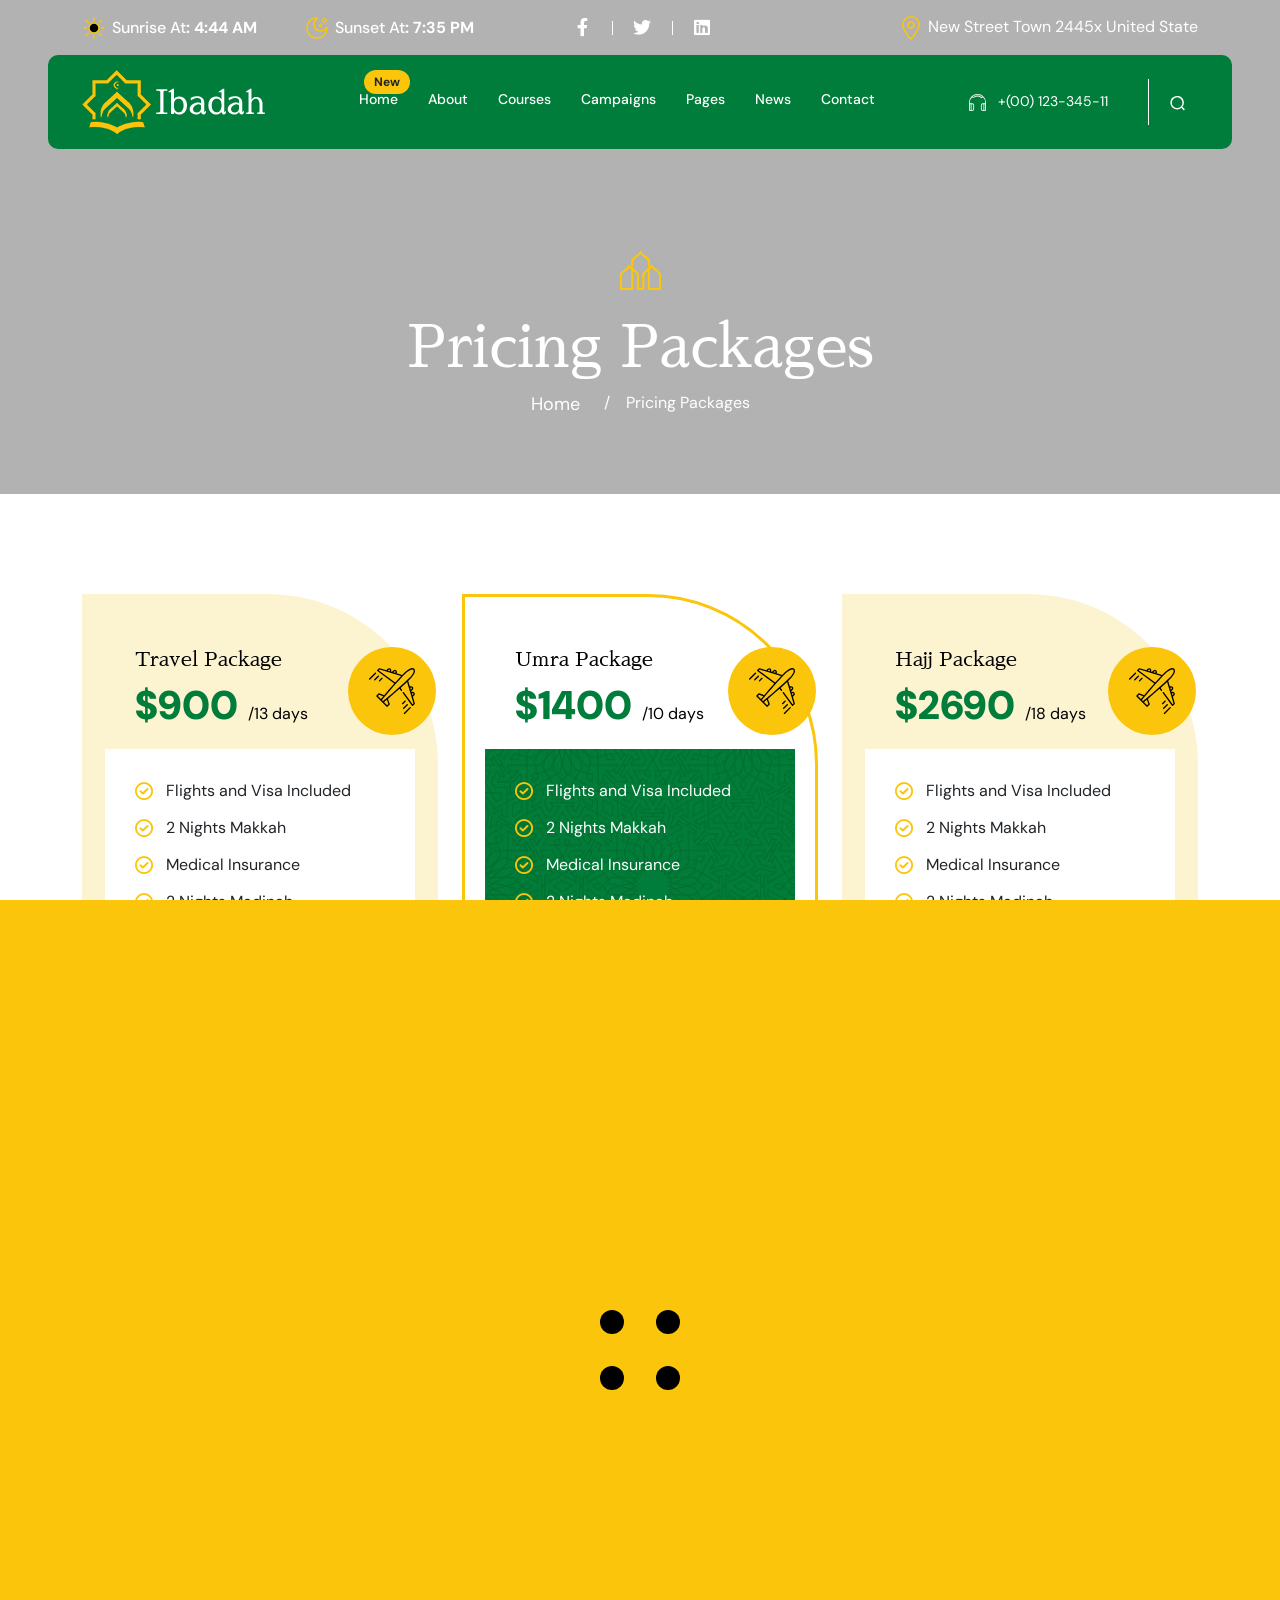
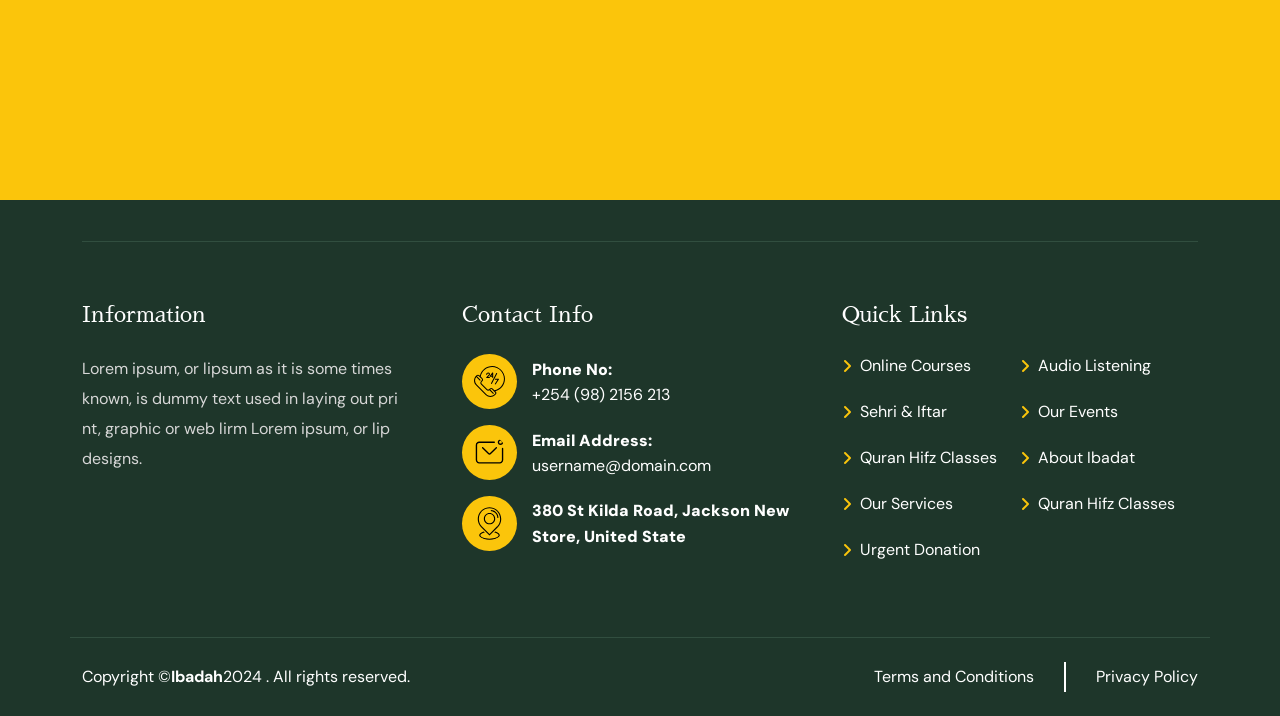
<file: pricing-packages.html>
<!DOCTYPE html>
<html lang="zxx">
<head>
    <meta charset="utf-8">
    <meta name="viewport" content="width=device-width, initial-scale=1.0">
    <title>Ibadah - Pricing Packages</title>
    <link rel="icon" href="assets/img/favicon.png">
    <!-- CSS only -->
    <link rel="stylesheet" type="text/css" href="assets/css/bootstrap.min.css">
    <!-- fancybox -->
    <link rel="stylesheet" href="assets/css/jquery.fancybox.min.css">
    <link rel="stylesheet" href="assets/css/nice-select.css">
    <!-- Font Awesome 6 -->
    <link rel="stylesheet" href="assets/css/fontawesome.min.css">
    <!-- style -->
    <link rel="stylesheet" href="assets/css/style.css">
    <!-- responsive -->
    <link rel="stylesheet" href="assets/css/responsive.css">
    <script src="assets/js/jquery-3.6.0.min.js"></script>
    <script src="assets/js/preloader.js"></script>
</head>
<body>
  <!-- preloader -->
  <div class="preloader">
    <div class="loader">
        <div class="dot"></div>
        <div class="dot"></div>
        <div class="dot"></div>
        <div class="dot"></div>
    </div>
  </div>
  <!-- preloader end -->
  <!-- header -->
  <header>
    <div class="container">
        <div class="top-bar">
            <div class="row align-items-center">
                <div class="col-xl-5">
                    <div class="d-flex align-items-center">
                        <div class="content-header me-5">
                            <i>
                                <svg width="800px" height="800px" viewBox="0 0 24 24"
                                    xmlns="http://www.w3.org/2000/svg">
                                    <circle cx="12" cy="12" r="5" stroke="#fbc50b" stroke-width="1.5" />
                                    <path d="M12 2V4" stroke="#fbc50b" stroke-width="1.5" stroke-linecap="round" />
                                    <path d="M12 20V22" stroke="#fbc50b" stroke-width="1.5"
                                        stroke-linecap="round" />
                                    <path d="M4 12L2 12" stroke="#fbc50b" stroke-width="1.5"
                                        stroke-linecap="round" />
                                    <path d="M22 12L20 12" stroke="#fbc50b" stroke-width="1.5"
                                        stroke-linecap="round" />
                                    <path d="M19.7778 4.22266L17.5558 6.25424" stroke="#fbc50b" stroke-width="1.5"
                                        stroke-linecap="round" />
                                    <path d="M4.22217 4.22266L6.44418 6.25424" stroke="#fbc50b" stroke-width="1.5"
                                        stroke-linecap="round" />
                                    <path d="M6.44434 17.5557L4.22211 19.7779" stroke="#fbc50b" stroke-width="1.5"
                                        stroke-linecap="round" />
                                    <path d="M19.7778 19.7773L17.5558 17.5551" stroke="#fbc50b" stroke-width="1.5"
                                        stroke-linecap="round" />
                                </svg>
                            </i>
                            <h4>Sunrise At<b>: 4:44 AM</b></h4>
                        </div>
                        <div class="content-header me-5">
                            <i>
                                <svg width="800px" height="800px" viewBox="0 0 24 24"
                                    xmlns="http://www.w3.org/2000/svg">
                                    <path fill-rule="evenodd" clip-rule="evenodd"
                                        d="M20.3655 2.12433C20.0384 1.29189 18.8624 1.29189 18.5353 2.12433L18.1073 3.21354L17.0227 3.6429C16.1933 3.97121 16.1933 5.14713 17.0227 5.47544L18.1073 5.90481L18.5353 6.99401C18.8624 7.82645 20.0384 7.82646 20.3655 6.99402L20.7935 5.90481L21.8781 5.47544C22.7075 5.14714 22.7075 3.97121 21.8781 3.6429L20.7935 3.21354L20.3655 2.12433ZM19.4504 2.52989L19.8651 3.58533C19.9648 3.83891 20.165 4.04027 20.4188 4.14073L21.4759 4.55917L20.4188 4.97762C20.165 5.07808 19.9648 5.27943 19.8651 5.53301L19.4504 6.58846L19.0357 5.53301C18.936 5.27943 18.7358 5.07808 18.482 4.97762L17.4249 4.55917L18.482 4.14073C18.7358 4.04027 18.936 3.83891 19.0357 3.58533L19.4504 2.52989ZM16.4981 7.94681C16.171 7.11437 14.9951 7.11437 14.668 7.94681L14.5134 8.34008L14.1222 8.49497C13.2928 8.82328 13.2928 9.9992 14.1222 10.3275L14.5134 10.4824L14.668 10.8757C14.9951 11.7081 16.171 11.7081 16.4981 10.8757L16.6526 10.4824L17.0439 10.3275C17.8733 9.9992 17.8733 8.82328 17.0439 8.49497L16.6526 8.34008L16.4981 7.94681ZM15.583 8.35237L15.7243 8.71188C15.824 8.96545 16.0242 9.16681 16.278 9.26727L16.6417 9.41124L16.278 9.55521C16.0242 9.65567 15.824 9.85703 15.7243 10.1106L15.583 10.4701L15.4418 10.1106C15.3421 9.85703 15.1419 9.65567 14.8881 9.55521L14.5244 9.41124L14.8881 9.26727C15.1419 9.16681 15.3421 8.96545 15.4418 8.71188L15.583 8.35237Z"
                                        fill="#fbc50b" />
                                    <path fill-rule="evenodd" clip-rule="evenodd"
                                        d="M11.0174 2.80157C6.37072 3.29221 2.75 7.22328 2.75 12C2.75 17.1086 6.89137 21.25 12 21.25C16.7767 21.25 20.7078 17.6293 21.1984 12.9826C19.8717 14.6669 17.8126 15.75 15.5 15.75C11.4959 15.75 8.25 12.5041 8.25 8.5C8.25 6.18738 9.33315 4.1283 11.0174 2.80157ZM1.25 12C1.25 6.06294 6.06294 1.25 12 1.25C12.7166 1.25 13.0754 1.82126 13.1368 2.27627C13.196 2.71398 13.0342 3.27065 12.531 3.57467C10.8627 4.5828 9.75 6.41182 9.75 8.5C9.75 11.6756 12.3244 14.25 15.5 14.25C17.5882 14.25 19.4172 13.1373 20.4253 11.469C20.7293 10.9658 21.286 10.804 21.7237 10.8632C22.1787 10.9246 22.75 11.2834 22.75 12C22.75 17.9371 17.9371 22.75 12 22.75C6.06294 22.75 1.25 17.9371 1.25 12Z"
                                        fill="#fbc50b" />
                                </svg>
                            </i>
                            <h4>Sunset At<b>: 7:35 PM</b></h4>
                        </div>
                    </div>
                </div>
                <div class="col-xl-2">
                    <div class="">
                        <ul class="social-media">
                            <li><a href="#"><i class="fab fa-facebook-f icon"></i></a></li>
                            <li><a href="#"><i class="fab fa-twitter icon"></i></a></li>
                            <li><a href="#"><i class="fa-brands fa-linkedin"></i></a></li>
                        </ul>
                    </div>
                </div>
                <div class="col-xl-5">
                    <div class="d-flex align-items-center login">
                        <div class="location">
                            <i>
                                <svg width="24px" height="24px" viewBox="-4 0 32 32" version="1.1" xmlns="http://www.w3.org/2000/svg" xmlns:xlink="http://www.w3.org/1999/xlink">
                                <g stroke="none" stroke-width="1" fill="none" fill-rule="evenodd">
                                    <g transform="translate(-104.000000, -411.000000)" fill="#fbc50b">
                                        <path d="M116,426 C114.343,426 113,424.657 113,423 C113,421.343 114.343,420 116,420 C117.657,420 119,421.343 119,423 C119,424.657 117.657,426 116,426 L116,426 Z M116,418 C113.239,418 111,420.238 111,423 C111,425.762 113.239,428 116,428 C118.761,428 121,425.762 121,423 C121,420.238 118.761,418 116,418 L116,418 Z M116,440 C114.337,440.009 106,427.181 106,423 C106,417.478 110.477,413 116,413 C121.523,413 126,417.478 126,423 C126,427.125 117.637,440.009 116,440 L116,440 Z M116,411 C109.373,411 104,416.373 104,423 C104,428.018 114.005,443.011 116,443 C117.964,443.011 128,427.95 128,423 C128,416.373 122.627,411 116,411 L116,411 Z">
                                        </path>
                                    </g>
                                </g>
                            </svg>
                            </i><span>New Street Town 2445x United State</span>
                        </div>
                    </div>
                </div>
            </div>
        </div>
        <div class="bottom-bar">
            <div class="two-bar">
                <div class="d-flex align-items-center justify-content-between">
                    <div class="logo">
                        <a href="index.html">
                            <img alt="logo" src="assets/img/logo.png">
                        </a>
                    </div>
                    <div class="bar-menu">
                        <i class="fa-solid fa-bars"></i>
                    </div>
                </div>
                <nav class="navbar">
                    <ul class="navbar-links">
                        <li class="navbar-dropdown">
                            <a href="#">Home</a>
                            <span>new</span>
                            <div class="dropdown">
                                <a href="index.html">home 1</a>
                                <a href="index-2.html">home 2</a>
                                <a href="index-3-rtl.html">home 3 (RTL)</a>
                            </div>
                        </li>
                        <li class="navbar-dropdown">
                            <a href="about.html">About</a>
                        </li>
                        <li class="navbar-dropdown">
                            <a href="#">Courses</a>
                            <div class="dropdown">
                                <a href="our-courses.html">our courses</a>
                                <a href="courses-details.html">courses details</a>
                            </div>
                        </li>
                        <li class="navbar-dropdown">
                            <a href="#">campaigns</a>
                            <div class="dropdown">
                                <a href="our-campaigns.html">our campaigns</a>
                                <a href="campaign-details.html">campaign details</a>
                            </div>
                        </li>
                        <li class="navbar-dropdown">
                            <a href="#">pages</a>
                            <div class="dropdown">
                                <a href="our-scholar.html">our scholar</a>
                                <a href="scholar-details.html">scholar details</a>
                                <a href="our-events.html">our events</a>
                                <a href="pricing-packages.html">pricing packages</a>
                                <a href="404.html">404</a>
                            </div>
                        </li>
                        <li class="navbar-dropdown">
                            <a href="#">News</a>
                            <div class="dropdown">
                                <a href="our-blog.html">our blog</a>
                                <a href="blog-details.html">blog details</a>
                            </div>
                        </li>
                        <li class="navbar-dropdown">
                            <a href="contact.html">Contact</a>
                        </li>
                    </ul>
                </nav>
                <div class="header-search">
                    <a href="callto:+(00)123-345-11"><svg xmlns="http://www.w3.org/2000/svg" viewBox="0 0 512 512"><path d="M442.77,80.93l.27-.27-9.39-9a256,256,0,0,0-351.8-3.23h0l-.29.28-9.43,8.77.23.23A257,257,0,0,0,0,256V480a32,32,0,0,0,32,32H94.4a59.2,59.2,0,0,0,59.2-59.2v-112a59.2,59.2,0,0,0-59.2-59.2H25.6V256A231.25,231.25,0,0,1,90.48,95.78l6.95,6.95c15.42,15.41,39.38,17.79,56.95,5.66a179.16,179.16,0,0,1,206,2,44.07,44.07,0,0,0,25.82,8.34,45.65,45.65,0,0,0,32.29-13.53L424.66,99A228.56,228.56,0,0,1,486.4,256v25.6H417.6a59.2,59.2,0,0,0-59.2,59.2v112A59.2,59.2,0,0,0,417.6,512H480a32,32,0,0,0,32-32V256A254,254,0,0,0,442.77,80.93ZM76.8,307.2H94.4A33.64,33.64,0,0,1,128,340.8v112a33.64,33.64,0,0,1-33.6,33.6H76.8Zm-25.6,0V486.4H32a6.41,6.41,0,0,1-6.4-6.4V307.2ZM400.41,87.09c-6.81,6.82-17.59,7.91-25.06,2.51a204.77,204.77,0,0,0-235.51-2.3c-7.42,5.13-17.65,4-24.31-2.68l-6.26-6.26a230.51,230.51,0,0,1,297,2.89ZM435.2,486.4H417.6A33.64,33.64,0,0,1,384,452.8v-112a33.64,33.64,0,0,1,33.6-33.6h17.6Zm51.2-6.4a6.41,6.41,0,0,1-6.4,6.4H460.8V307.2h25.6V480Z"/></svg>+(00) 123-345-11</a>
                    <div class="header-search-button search-box-outer">
                        <a href="javascript:void(0)" class="search-btn">
                            <svg height="24" viewBox="0 0 24 24" width="24" xmlns="http://www.w3.org/2000/svg"><g id="_12" data-name="12"><path d="m21.71 20.29-2.83-2.82a9.52 9.52 0 1 0 -1.41 1.41l2.82 2.83a1 1 0 0 0 1.42 0 1 1 0 0 0 0-1.42zm-17.71-8.79a7.5 7.5 0 1 1 7.5 7.5 7.5 7.5 0 0 1 -7.5-7.5z"></path></g></svg>
                          </a>
                        </div>
                </div>
            </div>
        </div>
    </div>
    <div class="mobile-nav hmburger-menu" id="mobile-nav" style="display:block;">
        <div class="res-log">
            <a href="index.html">
                <img src="assets/img/logo.png" alt="Responsive Logo" class="white-logo">
            </a>
        </div>
        <ul>
            <li class="menu-item-has-children"><a href="JavaScript:void(0)">Home</a>
                <span>new</span>
                <ul class="sub-menu">
                    <li><a href="index.html">home 1</a></li>
                    <li><a href="index-2.html">home 2</a></li>
                    <li><a href="index-3-rtl.html">home 3 (RTL)</a></li>
                </ul>
            </li>
            <li><a href="about.html">about</a></li>
            <li class="menu-item-has-children"><a href="JavaScript:void(0)">Courses</a>
                <ul class="sub-menu">
                    <li><a href="our-courses.html">our courses</a></li>
                    <li><a href="courses-details.html">courses details</a></li>
                </ul>
            </li>
            <li class="menu-item-has-children"><a href="JavaScript:void(0)">campaigns</a>
                <ul class="sub-menu">
                    <li><a href="our-campaigns.html">our campaigns</a></li>
                    <li><a href="campaign-details.html">campaign details</a></li>
                </ul>
            </li>
            <li class="menu-item-has-children"><a href="JavaScript:void(0)">pages</a>
                <ul class="sub-menu">
                    <li><a href="our-scholar.html">our scholar</a></li>
                    <li><a href="scholar-details.html">scholar details</a></li>
                    <li><a href="our-events.html">our events</a></li>
                    <li><a href="pricing-packages.html">pricing packages</a></li>
                    <li><a href="404.html">404</a></li>
                </ul>
            </li>
            <li class="menu-item-has-children"><a href="JavaScript:void(0)">News</a>
                <ul class="sub-menu">
                    <li><a href="our-blog.html">our blog</a></li>
                    <li><a href="blog-details.html">blog details</a></li>
                </ul>
            </li>
            <li><a href="Contact.html">Contact</a></li>
        </ul>
        <a href="JavaScript:void(0)" id="res-cross"></a>
    </div>
  </header>
  <!-- header end -->
    <section class="bannr-section" style="background-image: url(https://placehold.co/1920x540);">
        <div class="container">
            <div class="bannr-text">
                <img src="assets/img/heading-img.png" alt="icon">
                <h2>Pricing Packages</h2>
                <ol class="breadcrumb">
                  <li class="breadcrumb-item">
                    <a href="index.html">Home</a>
                  </li>
                    <li class="breadcrumb-item active" aria-current="page">Pricing Packages</li>
                </ol>
            </div>
        </div>
    </section>
    <section class="gap no-bottom">
        <div class="container">
            <div class="row">
                <div class="col-lg-4 col-md-6">
                    <div class="travel-package">
                        <div class="package-reat">
                            <div>
                                <h4>Travel Package</h4>
                                <h5>$900<span>/13 days</span></h5>
                            </div>
                            <i>
                                <svg height="511pt" viewBox="0 0 511.99931 511" width="511pt" xmlns="http://www.w3.org/2000/svg"><path d="m488.65625 319.171875 14.648438-14.644531c9.21875-9.222656 9.21875-24.226563 0-33.449219-4.46875-4.464844-10.40625-6.925781-16.726563-6.925781-4.742187 0-9.273437 1.386718-13.125 3.96875l-3.085937-10.359375 15.855468-15.859375c9.222656-9.222656 9.222656-24.226563 0-33.445313-8.488281-8.492187-21.871094-9.144531-31.140625-2l-18.789062-63.078125c7.503906-7.226562 14.691406-14.257812 21.464843-21.03125 19.519532-19.523437 35.390626-40.183594 44.691407-58.183594 15.714843-30.421874 9.136719-46.683593.851562-54.96875-8.28125-8.285156-24.542969-14.859374-54.96875.855469-17.996093 9.296875-38.660156 25.167969-58.179687 44.691407-6.773438 6.773437-13.808594 13.957031-21.03125 21.460937l-63.082032-18.789063c7.144532-9.265624 6.492188-22.648437-1.996093-31.140624-9.222657-9.21875-24.226563-9.222657-33.445313 0l-15.859375 15.859374-10.363281-3.085937c2.582031-3.855469 3.96875-8.386719 3.96875-13.128906 0-6.316407-2.460938-12.257813-6.925781-16.722657-9.21875-9.2226558-24.226563-9.2226558-33.445313 0l-14.644531 14.644532-74.644531-22.234375c-2.660156-.789063-5.535156-.0625-7.492188 1.898437l-19.214844 19.214844c-3.226562 3.222656-2.800781 8.734375.878907 11.425781l188.335937 137.855469c-42.464844 47.878906-83.371094 95.816406-112.25 130.066406l-55.398437-21.308594c-2.785157-1.070312-5.9375-.402343-8.046875 1.707032l-22.773438 22.773437c-2.945312 2.949219-2.945312 7.726563 0 10.671875l113.863282 113.863282c2.90625 2.910156 7.765624 2.910156 10.675781 0l22.769531-22.769532c2.109375-2.109375 2.78125-5.265625 1.707031-8.050781l-21.304687-55.394531c34.25-28.878906 82.183594-69.785156 130.066406-112.253906l14.960938 20.445312c2.65625 3.628906 8.042968 4.097656 11.300781 1.003906 2.714843-2.578125 3.089843-6.902344.882812-9.917968l-15.816406-21.609376c25.039063-22.347656 49.765625-44.894531 72.199219-66.140624l71.113281 238.730468-9.808594 9.804688-97.738281-133.53125c-2.460938-3.363282-7.183594-4.09375-10.546875-1.632813-3.367187 2.464844-4.097656 7.1875-1.632813 10.550781l102.941407 140.636719c2.691406 3.679688 8.203125 4.105469 11.425781.878907l19.214844-19.214844c1.960937-1.957032 2.6875-4.835938 1.898437-7.492188zm-207.382812-282.222656c3.296874-3.296875 8.800781-3.296875 12.097656 0 3.335937 3.335937 3.335937 8.761719 0 12.097656l-3.539063 3.539063-18.644531-5.554688zm-62.625-17.078125c3.332031-3.335938 8.761718-3.335938 12.097656 0 3.335937 3.335937 3.335937 8.761718 0 12.097656l-2.328125 2.324219-18.640625-5.550781zm-109.773438 7.292968 9.808594-9.804687 238.730468 71.109375c-21.246093 22.4375-43.792968 47.164062-66.144531 72.203125zm3.828125 269.445313 45.957031 17.675781c-11.527344 13.726563-20.367187 24.347656-25.582031 30.632813l-34.34375-34.34375zm31.097656 59.03125c26.3125-31.746094 165.394531-198.59375 257.027344-290.226563 18.179687-18.183593 38.023437-33.472656 54.433594-41.949218 12.320312-6.367188 28.804687-12.15625 37.367187-3.59375s2.769532 25.046875-3.59375 37.367187c-8.476562 16.410157-23.769531 36.25-41.953125 54.433594-91.625 91.625-258.476562 230.710937-290.222656 257.027344zm72.089844 44.15625-13.964844 13.964844-34.34375-34.34375c6.28125-5.210938 16.90625-14.050781 30.632813-25.578125zm264.640625-118.042969c3.335938-3.335937 8.761719-3.335937 12.097656 0 3.335938 3.335938 3.335938 8.761719 0 12.097656l-8.871094 8.871094-5.554687-18.640625zm-17.078125-62.625c3.332031-3.335937 8.761719-3.332031 12.097656 0 3.296875 3.296875 3.296875 8.800782 0 12.097656l-10.085937 10.085938-5.554688-18.644531zm0 0"/><path d="m453.082031 435.203125-64.410156 64.410156c-2.746094 2.75-2.929687 7.289063-.402344 10.242188 2.824219 3.296875 8.007813 3.503906 11.078125.433593l64.410156-64.410156c2.949219-2.949218 2.949219-7.726562 0-10.675781-2.945312-2.945313-7.726562-2.945313-10.675781 0zm0 0"/><path d="m431.550781 413.671875c2.949219-2.945313 2.949219-7.726563 0-10.671875-2.945312-2.949219-7.726562-2.949219-10.671875 0l-40.257812 40.253906c-2.746094 2.75-2.929688 7.289063-.402344 10.242188 2.824219 3.296875 8.007812 3.503906 11.078125.433594zm0 0"/><path d="m407.398438 373.417969c2.949218-2.949219 2.949218-7.730469 0-10.675781-2.949219-2.949219-7.726563-2.949219-10.675782 0l-28.179687 28.179687c-2.746094 2.746094-2.929688 7.289063-.398438 10.242187 2.820313 3.296876 8.003907 3.503907 11.074219.433594zm0 0"/><path d="m77.296875 52.765625c-2.949219-2.945313-7.730469-2.945313-10.675781 0l-64.410156 64.414063c-2.949219 2.945312-2.949219 7.726562 0 10.671874 2.90625 2.90625 7.765624 2.90625 10.675781 0l64.410156-64.410156c2.945313-2.949218 2.945313-7.726562 0-10.675781zm0 0"/><path d="m109.5 84.972656c-2.949219-2.949218-7.726562-2.949218-10.671875 0l-40.257813 40.257813c-2.75 2.746093-2.929687 7.285156-.402343 10.238281 2.824219 3.296875 8.003906 3.503906 11.074219.433594l40.257812-40.253906c2.949219-2.949219 2.949219-7.730469 0-10.675782zm0 0"/><path d="m110.902344 147.980469c2.910156 2.90625 7.765625 2.90625 10.675781 0l28.179687-28.179688c2.945313-2.949219 2.945313-7.726562 0-10.675781-2.949218-2.945312-7.726562-2.945312-10.675781 0l-28.179687 28.179688c-2.945313 2.949218-2.945313 7.726562 0 10.675781zm0 0"/></svg>
                            </i>
                        </div>
                        <div class="travel-package-list">
                            <ul>
                                <li><i class="fa-regular fa-circle-check"></i>Flights and Visa Included</li>
                                <li><i class="fa-regular fa-circle-check"></i>2 Nights Makkah</li>
                                <li><i class="fa-regular fa-circle-check"></i>Medical Insurance</li>
                                <li><i class="fa-regular fa-circle-check"></i>2 Nights Madinah</li>
                                <li><i class="fa-regular fa-circle-check"></i>5 star accommodation</li>
                            </ul>
                            <a href="#" class="btn">Purchase Now</a>
                        </div>
                    </div>
                </div>
                <div class="col-lg-4 col-md-6">
                    <div class="travel-package two">
                        <div class="package-reat">
                            <div>
                                <h4>Umra Package</h4>
                                <h5>$1400<span>/10 days</span></h5>
                            </div>
                            <i>
                                <svg height="511pt" viewBox="0 0 511.99931 511" width="511pt" xmlns="http://www.w3.org/2000/svg"><path d="m488.65625 319.171875 14.648438-14.644531c9.21875-9.222656 9.21875-24.226563 0-33.449219-4.46875-4.464844-10.40625-6.925781-16.726563-6.925781-4.742187 0-9.273437 1.386718-13.125 3.96875l-3.085937-10.359375 15.855468-15.859375c9.222656-9.222656 9.222656-24.226563 0-33.445313-8.488281-8.492187-21.871094-9.144531-31.140625-2l-18.789062-63.078125c7.503906-7.226562 14.691406-14.257812 21.464843-21.03125 19.519532-19.523437 35.390626-40.183594 44.691407-58.183594 15.714843-30.421874 9.136719-46.683593.851562-54.96875-8.28125-8.285156-24.542969-14.859374-54.96875.855469-17.996093 9.296875-38.660156 25.167969-58.179687 44.691407-6.773438 6.773437-13.808594 13.957031-21.03125 21.460937l-63.082032-18.789063c7.144532-9.265624 6.492188-22.648437-1.996093-31.140624-9.222657-9.21875-24.226563-9.222657-33.445313 0l-15.859375 15.859374-10.363281-3.085937c2.582031-3.855469 3.96875-8.386719 3.96875-13.128906 0-6.316407-2.460938-12.257813-6.925781-16.722657-9.21875-9.2226558-24.226563-9.2226558-33.445313 0l-14.644531 14.644532-74.644531-22.234375c-2.660156-.789063-5.535156-.0625-7.492188 1.898437l-19.214844 19.214844c-3.226562 3.222656-2.800781 8.734375.878907 11.425781l188.335937 137.855469c-42.464844 47.878906-83.371094 95.816406-112.25 130.066406l-55.398437-21.308594c-2.785157-1.070312-5.9375-.402343-8.046875 1.707032l-22.773438 22.773437c-2.945312 2.949219-2.945312 7.726563 0 10.671875l113.863282 113.863282c2.90625 2.910156 7.765624 2.910156 10.675781 0l22.769531-22.769532c2.109375-2.109375 2.78125-5.265625 1.707031-8.050781l-21.304687-55.394531c34.25-28.878906 82.183594-69.785156 130.066406-112.253906l14.960938 20.445312c2.65625 3.628906 8.042968 4.097656 11.300781 1.003906 2.714843-2.578125 3.089843-6.902344.882812-9.917968l-15.816406-21.609376c25.039063-22.347656 49.765625-44.894531 72.199219-66.140624l71.113281 238.730468-9.808594 9.804688-97.738281-133.53125c-2.460938-3.363282-7.183594-4.09375-10.546875-1.632813-3.367187 2.464844-4.097656 7.1875-1.632813 10.550781l102.941407 140.636719c2.691406 3.679688 8.203125 4.105469 11.425781.878907l19.214844-19.214844c1.960937-1.957032 2.6875-4.835938 1.898437-7.492188zm-207.382812-282.222656c3.296874-3.296875 8.800781-3.296875 12.097656 0 3.335937 3.335937 3.335937 8.761719 0 12.097656l-3.539063 3.539063-18.644531-5.554688zm-62.625-17.078125c3.332031-3.335938 8.761718-3.335938 12.097656 0 3.335937 3.335937 3.335937 8.761718 0 12.097656l-2.328125 2.324219-18.640625-5.550781zm-109.773438 7.292968 9.808594-9.804687 238.730468 71.109375c-21.246093 22.4375-43.792968 47.164062-66.144531 72.203125zm3.828125 269.445313 45.957031 17.675781c-11.527344 13.726563-20.367187 24.347656-25.582031 30.632813l-34.34375-34.34375zm31.097656 59.03125c26.3125-31.746094 165.394531-198.59375 257.027344-290.226563 18.179687-18.183593 38.023437-33.472656 54.433594-41.949218 12.320312-6.367188 28.804687-12.15625 37.367187-3.59375s2.769532 25.046875-3.59375 37.367187c-8.476562 16.410157-23.769531 36.25-41.953125 54.433594-91.625 91.625-258.476562 230.710937-290.222656 257.027344zm72.089844 44.15625-13.964844 13.964844-34.34375-34.34375c6.28125-5.210938 16.90625-14.050781 30.632813-25.578125zm264.640625-118.042969c3.335938-3.335937 8.761719-3.335937 12.097656 0 3.335938 3.335938 3.335938 8.761719 0 12.097656l-8.871094 8.871094-5.554687-18.640625zm-17.078125-62.625c3.332031-3.335937 8.761719-3.332031 12.097656 0 3.296875 3.296875 3.296875 8.800782 0 12.097656l-10.085937 10.085938-5.554688-18.644531zm0 0"/><path d="m453.082031 435.203125-64.410156 64.410156c-2.746094 2.75-2.929687 7.289063-.402344 10.242188 2.824219 3.296875 8.007813 3.503906 11.078125.433593l64.410156-64.410156c2.949219-2.949218 2.949219-7.726562 0-10.675781-2.945312-2.945313-7.726562-2.945313-10.675781 0zm0 0"/><path d="m431.550781 413.671875c2.949219-2.945313 2.949219-7.726563 0-10.671875-2.945312-2.949219-7.726562-2.949219-10.671875 0l-40.257812 40.253906c-2.746094 2.75-2.929688 7.289063-.402344 10.242188 2.824219 3.296875 8.007812 3.503906 11.078125.433594zm0 0"/><path d="m407.398438 373.417969c2.949218-2.949219 2.949218-7.730469 0-10.675781-2.949219-2.949219-7.726563-2.949219-10.675782 0l-28.179687 28.179687c-2.746094 2.746094-2.929688 7.289063-.398438 10.242187 2.820313 3.296876 8.003907 3.503907 11.074219.433594zm0 0"/><path d="m77.296875 52.765625c-2.949219-2.945313-7.730469-2.945313-10.675781 0l-64.410156 64.414063c-2.949219 2.945312-2.949219 7.726562 0 10.671874 2.90625 2.90625 7.765624 2.90625 10.675781 0l64.410156-64.410156c2.945313-2.949218 2.945313-7.726562 0-10.675781zm0 0"/><path d="m109.5 84.972656c-2.949219-2.949218-7.726562-2.949218-10.671875 0l-40.257813 40.257813c-2.75 2.746093-2.929687 7.285156-.402343 10.238281 2.824219 3.296875 8.003906 3.503906 11.074219.433594l40.257812-40.253906c2.949219-2.949219 2.949219-7.730469 0-10.675782zm0 0"/><path d="m110.902344 147.980469c2.910156 2.90625 7.765625 2.90625 10.675781 0l28.179687-28.179688c2.945313-2.949219 2.945313-7.726562 0-10.675781-2.949218-2.945312-7.726562-2.945312-10.675781 0l-28.179687 28.179688c-2.945313 2.949218-2.945313 7.726562 0 10.675781zm0 0"/></svg>
                            </i>
                        </div>
                        <div class="travel-package-list" style="background-image:url(assets/img/color-bg.jpg);">
                            <ul>
                                <li><i class="fa-regular fa-circle-check"></i>Flights and Visa Included</li>
                                <li><i class="fa-regular fa-circle-check"></i>2 Nights Makkah</li>
                                <li><i class="fa-regular fa-circle-check"></i>Medical Insurance</li>
                                <li><i class="fa-regular fa-circle-check"></i>2 Nights Madinah</li>
                                <li><i class="fa-regular fa-circle-check"></i>5 star accommodation</li>
                            </ul>
                            <a href="#" class="btn">Purchase Now</a>
                        </div>
                    </div>
                </div>
                <div class="col-lg-4 col-md-6">
                    <div class="travel-package">
                        <div class="package-reat">
                            <div>
                                <h4>Hajj Package</h4>
                                <h5>$2690<span>/18 days</span></h5>
                            </div>
                            <i>
                                <svg height="511pt" viewBox="0 0 511.99931 511" width="511pt" xmlns="http://www.w3.org/2000/svg"><path d="m488.65625 319.171875 14.648438-14.644531c9.21875-9.222656 9.21875-24.226563 0-33.449219-4.46875-4.464844-10.40625-6.925781-16.726563-6.925781-4.742187 0-9.273437 1.386718-13.125 3.96875l-3.085937-10.359375 15.855468-15.859375c9.222656-9.222656 9.222656-24.226563 0-33.445313-8.488281-8.492187-21.871094-9.144531-31.140625-2l-18.789062-63.078125c7.503906-7.226562 14.691406-14.257812 21.464843-21.03125 19.519532-19.523437 35.390626-40.183594 44.691407-58.183594 15.714843-30.421874 9.136719-46.683593.851562-54.96875-8.28125-8.285156-24.542969-14.859374-54.96875.855469-17.996093 9.296875-38.660156 25.167969-58.179687 44.691407-6.773438 6.773437-13.808594 13.957031-21.03125 21.460937l-63.082032-18.789063c7.144532-9.265624 6.492188-22.648437-1.996093-31.140624-9.222657-9.21875-24.226563-9.222657-33.445313 0l-15.859375 15.859374-10.363281-3.085937c2.582031-3.855469 3.96875-8.386719 3.96875-13.128906 0-6.316407-2.460938-12.257813-6.925781-16.722657-9.21875-9.2226558-24.226563-9.2226558-33.445313 0l-14.644531 14.644532-74.644531-22.234375c-2.660156-.789063-5.535156-.0625-7.492188 1.898437l-19.214844 19.214844c-3.226562 3.222656-2.800781 8.734375.878907 11.425781l188.335937 137.855469c-42.464844 47.878906-83.371094 95.816406-112.25 130.066406l-55.398437-21.308594c-2.785157-1.070312-5.9375-.402343-8.046875 1.707032l-22.773438 22.773437c-2.945312 2.949219-2.945312 7.726563 0 10.671875l113.863282 113.863282c2.90625 2.910156 7.765624 2.910156 10.675781 0l22.769531-22.769532c2.109375-2.109375 2.78125-5.265625 1.707031-8.050781l-21.304687-55.394531c34.25-28.878906 82.183594-69.785156 130.066406-112.253906l14.960938 20.445312c2.65625 3.628906 8.042968 4.097656 11.300781 1.003906 2.714843-2.578125 3.089843-6.902344.882812-9.917968l-15.816406-21.609376c25.039063-22.347656 49.765625-44.894531 72.199219-66.140624l71.113281 238.730468-9.808594 9.804688-97.738281-133.53125c-2.460938-3.363282-7.183594-4.09375-10.546875-1.632813-3.367187 2.464844-4.097656 7.1875-1.632813 10.550781l102.941407 140.636719c2.691406 3.679688 8.203125 4.105469 11.425781.878907l19.214844-19.214844c1.960937-1.957032 2.6875-4.835938 1.898437-7.492188zm-207.382812-282.222656c3.296874-3.296875 8.800781-3.296875 12.097656 0 3.335937 3.335937 3.335937 8.761719 0 12.097656l-3.539063 3.539063-18.644531-5.554688zm-62.625-17.078125c3.332031-3.335938 8.761718-3.335938 12.097656 0 3.335937 3.335937 3.335937 8.761718 0 12.097656l-2.328125 2.324219-18.640625-5.550781zm-109.773438 7.292968 9.808594-9.804687 238.730468 71.109375c-21.246093 22.4375-43.792968 47.164062-66.144531 72.203125zm3.828125 269.445313 45.957031 17.675781c-11.527344 13.726563-20.367187 24.347656-25.582031 30.632813l-34.34375-34.34375zm31.097656 59.03125c26.3125-31.746094 165.394531-198.59375 257.027344-290.226563 18.179687-18.183593 38.023437-33.472656 54.433594-41.949218 12.320312-6.367188 28.804687-12.15625 37.367187-3.59375s2.769532 25.046875-3.59375 37.367187c-8.476562 16.410157-23.769531 36.25-41.953125 54.433594-91.625 91.625-258.476562 230.710937-290.222656 257.027344zm72.089844 44.15625-13.964844 13.964844-34.34375-34.34375c6.28125-5.210938 16.90625-14.050781 30.632813-25.578125zm264.640625-118.042969c3.335938-3.335937 8.761719-3.335937 12.097656 0 3.335938 3.335938 3.335938 8.761719 0 12.097656l-8.871094 8.871094-5.554687-18.640625zm-17.078125-62.625c3.332031-3.335937 8.761719-3.332031 12.097656 0 3.296875 3.296875 3.296875 8.800782 0 12.097656l-10.085937 10.085938-5.554688-18.644531zm0 0"/><path d="m453.082031 435.203125-64.410156 64.410156c-2.746094 2.75-2.929687 7.289063-.402344 10.242188 2.824219 3.296875 8.007813 3.503906 11.078125.433593l64.410156-64.410156c2.949219-2.949218 2.949219-7.726562 0-10.675781-2.945312-2.945313-7.726562-2.945313-10.675781 0zm0 0"/><path d="m431.550781 413.671875c2.949219-2.945313 2.949219-7.726563 0-10.671875-2.945312-2.949219-7.726562-2.949219-10.671875 0l-40.257812 40.253906c-2.746094 2.75-2.929688 7.289063-.402344 10.242188 2.824219 3.296875 8.007812 3.503906 11.078125.433594zm0 0"/><path d="m407.398438 373.417969c2.949218-2.949219 2.949218-7.730469 0-10.675781-2.949219-2.949219-7.726563-2.949219-10.675782 0l-28.179687 28.179687c-2.746094 2.746094-2.929688 7.289063-.398438 10.242187 2.820313 3.296876 8.003907 3.503907 11.074219.433594zm0 0"/><path d="m77.296875 52.765625c-2.949219-2.945313-7.730469-2.945313-10.675781 0l-64.410156 64.414063c-2.949219 2.945312-2.949219 7.726562 0 10.671874 2.90625 2.90625 7.765624 2.90625 10.675781 0l64.410156-64.410156c2.945313-2.949218 2.945313-7.726562 0-10.675781zm0 0"/><path d="m109.5 84.972656c-2.949219-2.949218-7.726562-2.949218-10.671875 0l-40.257813 40.257813c-2.75 2.746093-2.929687 7.285156-.402343 10.238281 2.824219 3.296875 8.003906 3.503906 11.074219.433594l40.257812-40.253906c2.949219-2.949219 2.949219-7.730469 0-10.675782zm0 0"/><path d="m110.902344 147.980469c2.910156 2.90625 7.765625 2.90625 10.675781 0l28.179687-28.179688c2.945313-2.949219 2.945313-7.726562 0-10.675781-2.949218-2.945312-7.726562-2.945312-10.675781 0l-28.179687 28.179688c-2.945313 2.949218-2.945313 7.726562 0 10.675781zm0 0"/></svg>
                            </i>
                        </div>
                        <div class="travel-package-list">
                            <ul>
                                <li><i class="fa-regular fa-circle-check"></i>Flights and Visa Included</li>
                                <li><i class="fa-regular fa-circle-check"></i>2 Nights Makkah</li>
                                <li><i class="fa-regular fa-circle-check"></i>Medical Insurance</li>
                                <li><i class="fa-regular fa-circle-check"></i>2 Nights Madinah</li>
                                <li><i class="fa-regular fa-circle-check"></i>5 star accommodation</li>
                            </ul>
                            <a href="#" class="btn">Purchase Now</a>
                        </div>
                    </div>
                </div>
            </div>
        </div>
    </section>
    <section class="masjid" style="background-image: url(assets/img/masjid.png);">
        <div class="container">
            <div class="row">
                <div class="masjid-text">
                    <h3>Help Us Rebuild the <span>House of Allah</span></h3>
                    <p>Your donations will help our community rebuild the House of Allah.</p>
                    <a href="#" class="btn">Donate Now</a>
                </div>
            </div>
        </div>
    </section>
    <footer style="background-image: url(https://placehold.co/1920x760);">
        <div class="container">
            <div class="footer-top">
                <div class="row">
                    <div class="col-lg-3 col-md-6">
                        <div class="footer-logo">
                            <img src="assets/img/logo.png" alt="logo">
                            <h3>Islamic community centre</h3>
                        </div>
                    </div>
                    <div class="col-lg-3 col-md-6">
                        <div class="connect-with">
                            <h4>Connect with us</h4>
                            <ul class="social-media">
                                <li>
                                  <a href="#">
                                    <i class="fab fa-facebook-f icon"></i></a>
                                </li>
                                <li>
                                  <a href="#"><i class="fab fa-twitter icon"></i></a>
                                </li>
                                <li>
                                  <a href="#"><i class="fab fa-google-plus-g icon"></i></a>
                                </li>
                                <li><a href="#"><i class="fa-brands fa-linkedin"></i></a></li>
                            </ul>
                        </div>
                    </div>
                    <div class="col-lg-6">
                        <div class="connect-with">
                            <h4>Subscribe Newsletter</h4>
                            <form class="subscribe">
                              <input type="text" name="email" placeholder="Enter your email address...">
                              <button class="btn">Subscribe</button>
                            </form>
                        </div>
                    </div>
                </div>
            </div>
            <div class="row Information pb-0">
                <div class="col-lg-4 col-md-6">
                  <div class="widget-title">
                    <h3>Information</h3>
                    <p>Lorem ipsum, or lipsum as it is some
                        times  known, is dummy text used in 
                        laying out pri nt, graphic or web lirm
                        Lorem ipsum, or lip designs.</p>
                  </div>
                </div>
                <div class="col-lg-4 col-md-6">
                  <div class="Information widget-title">
                    <h3>Contact info</h3>
                      <div class="contact-info">
                        <i>
                          <svg id="Layer_1" viewBox="0 0 64 64" xmlns="http://www.w3.org/2000/svg" data-name="Layer 1"><path d="m31.965 23.341h-2.992l2.965-2.991c1.005-1.014 1.302-2.534.757-3.873-.526-1.293-1.705-2.11-3.14-2.133-2.196 0-3.982 1.786-3.982 3.981 0 .552.448 1 1 1s1-.448 1-1c0-1.092.889-1.981 2.014-1.981.812.013 1.147.625 1.254.887.193.474.209 1.172-.325 1.71l-4.655 4.695c-.284.287-.368.716-.213 1.089s.519.615.923.615h5.392c.552 0 1-.448 1-1s-.448-1-1-1z"/><path d="m37.2 24.34c0 .552.448 1 1 1s1-.448 1-1v-8.999c0-.429-.274-.811-.681-.948s-.856 0-1.115.342l-4.887 6.428c-.23.303-.269.709-.1 1.05s.516.556.896.556h3.887zm-1.871-3.571 1.871-2.46v2.46z"/><path d="m49.348 26.73h-6.066c-.552 0-1 .448-1 1s.448 1 1 1h4.186l-5.015 7.441c-.309.458-.188 1.08.27 1.388.171.116.366.171.558.171.321 0 .637-.155.83-.441l6.066-9c.207-.307.228-.702.054-1.029-.173-.326-.513-.53-.883-.53z"/><path d="m46.349 15.547c-.488-.257-1.093-.068-1.35.42l-10.128 19.279c-.257.489-.069 1.093.42 1.35.148.078.307.115.464.115.36 0 .708-.194.886-.535l10.128-19.279c.257-.489.069-1.093-.42-1.35z"/><path d="m37.3 2c-11.493 0-21.285 7.795-23.974 18.782l-1.047-1.047c-1.398-1.399-3.838-1.399-5.238 0l-1.206 1.206c-.083.083-.153.173-.233.258-.023.019-.052.027-.074.049-.036.036-.052.083-.082.124-4.698 5.131-4.578 13.119.389 18.086l18.708 18.708c2.552 2.553 5.905 3.829 9.258 3.829s6.706-1.276 9.258-3.829l1.206-1.206c.7-.7 1.085-1.63 1.085-2.619s-.385-1.919-1.085-2.619l-1.047-1.047c10.987-2.689 18.782-12.48 18.782-23.974 0-13.62-11.081-24.7-24.7-24.7zm5.551 53.545-1.206 1.206c-4.326 4.326-11.363 4.325-15.688 0l-18.708-18.708c-3.981-3.981-4.288-10.254-.941-14.601l6.589 6.589c.195.195.451.293.707.293s.512-.098.707-.293c.391-.391.391-1.023 0-1.414l-6.662-6.662.806-.806c.322-.322.75-.499 1.205-.499s.883.177 1.205.499l6.232 6.231c.664.665.664 1.746 0 2.41l-1.51 1.51c-1.774 1.774-1.774 4.66 0 6.434l10.671 10.671c1.529 1.53 3.883 1.733 5.64.625l6.732 6.732c.195.195.451.293.707.293s.512-.098.707-.293c.391-.391.391-1.023 0-1.414l-6.648-6.648.806-.806c.664-.664 1.746-.664 2.41 0l6.239 6.24c.322.322.499.75.499 1.205s-.177.883-.499 1.205zm-1.317-6.555-3.508-3.508c-1.443-1.444-3.793-1.443-5.238 0l-1.51 1.51c-.995.995-2.612.994-3.606 0l-10.671-10.671c-.994-.994-.994-2.612 0-3.606l1.51-1.51c1.444-1.444 1.444-3.794 0-5.238l-3.501-3.5c2.026-10.726 11.311-18.466 22.29-18.466 12.517 0 22.7 10.183 22.7 22.7 0 10.978-7.74 20.264-18.466 22.29z"/></svg>
                        </i>
                        <div>
                            <h5>Phone no:</h5>
                            <a href="callto:+254(98)2156213">+254 (98) 2156 213</a>
                        </div>
                      </div>
                      <div class="contact-info">
                        <i>
                          <svg fill="none" height="48" viewBox="0 0 48 48" width="48" xmlns="http://www.w3.org/2000/svg"><g clip-rule="evenodd" fill="rgb(0,0,0)" fill-rule="evenodd"><path d="m9 10c-1.65685 0-3 1.3431-3 3v22c0 1.6569 1.34315 3 3 3h30c1.6569 0 3-1.3431 3-3v-17c0-.5523.4477-1 1-1s1 .4477 1 1v17c0 2.7614-2.2386 5-5 5h-30c-2.76142 0-5-2.2386-5-5v-22c0-2.7614 2.23858-5 5-5h22c.5523 0 1 .44772 1 1s-.4477 1-1 1z"/><path d="m13.2929 16.2929c.3905-.3905 1.0237-.3905 1.4142 0l8.5858 8.5858c.3905.3905 1.0237.3905 1.4142 0l8.5858-8.5858c.3905-.3905 1.0237-.3905 1.4142 0s.3905 1.0237 0 1.4142l-8.5858 8.5858c-1.1716 1.1716-3.071 1.1716-4.2426 0l-8.5858-8.5858c-.3905-.3905-.3905-1.0237 0-1.4142z"/><path d="m40 11c1.1046 0 2-.8954 2-2 0-1.10457-.8954-2-2-2s-2 .89543-2 2c0 1.1046.8954 2 2 2zm0 2c2.2091 0 4-1.7909 4-4 0-2.20914-1.7909-4-4-4s-4 1.79086-4 4c0 2.2091 1.7909 4 4 4z"/></g></svg>
                        </i>
                        <div>
                            <h5>Email Address:</h5>
                            <a href="mailto:username@domain.com">username@domain.com</a>
                        </div>
                      </div>
                      <div class="contact-info">
                        <i>
                          <svg id="LOCATION" height="512" viewBox="0 0 1800 1800" width="512" xmlns="http://www.w3.org/2000/svg"><g><g><path d="m899.993 1556.267 441.512-441.511c8.202-7.819 26.127-26.384 26.893-27.184l.36-.383c110.946-118.997 172.046-274.141 172.046-436.851 0-353.342-287.463-640.805-640.803-640.805-353.342 0-640.805 287.463-640.805 640.805 0 162.714 61.1 317.857 172.038 436.851zm.008-1485.108c319.355 0 579.179 259.818 579.179 579.18 0 146.968-55.159 287.114-155.315 394.639-5.202 5.387-19.292 19.873-25.095 25.383l-398.764 398.739-424.049-424.315c-100.055-107.499-155.137-247.556-155.137-394.446 0-319.362 259.814-579.18 579.181-579.18z" fill="rgb(0,0,0)"/></g><g><path d="m998.745 225.279c110.577 0 325.781 120.91 325.781 342.553 0 17.018 13.789 30.812 30.812 30.812 17.014 0 30.812-13.794 30.812-30.812 0-115.37-50.989-222.331-143.563-301.184-73.464-62.566-169.175-102.994-243.842-102.994-17.014 0-30.812 13.794-30.812 30.813s13.798 30.812 30.812 30.812z" fill="rgb(0,0,0)"/></g><g><path d="m1286.716 1361.056c-24.003-9.809-49.854-18.548-77.134-26.264l-50.474 50.478c148.765 35.502 240.488 98.79 240.488 157.599 0 87.962-205.171 185.974-499.596 185.974-294.417 0-499.597-98.012-499.597-185.974 0-58.805 91.723-122.097 240.488-157.599l-50.478-50.478c-27.271 7.716-53.126 16.455-77.121 26.264-112.537 45.995-174.513 110.563-174.513 181.813s61.977 135.817 174.513 181.813c103.793 42.422 241.128 65.785 386.708 65.785 145.582 0 282.921-23.363 386.715-65.785 112.536-45.995 174.504-110.563 174.504-181.813s-61.967-135.818-174.503-181.813z" fill="rgb(0,0,0)"/></g><g><path d="m901.771 945.221c-171.172 0-310.434-139.256-310.434-310.425s139.262-310.426 310.434-310.426 310.434 139.256 310.434 310.425-139.262 310.426-310.434 310.426zm0-559.226c-137.193 0-248.809 111.612-248.809 248.801s111.616 248.801 248.809 248.801c137.192 0 248.809-111.612 248.809-248.801s-111.616-248.801-248.809-248.801z" fill="rgb(0,0,0)"/></g></g></svg>
                        </i>
                        <h5>380 St Kilda Road, Jackson New Store, United State</h5>
                      </div>
                  </div>
                </div>
                <div class="col-lg-4 col-md-6">
                  <div class="widget-title">
                    <h3>Quick Links</h3>
                    <ul>
                      <li><i class="fa-solid fa-angle-right"></i><a href="our-courses.html">Online Courses</a></li>
                      <li><i class="fa-solid fa-angle-right"></i><a href="#">Audio Listening</a></li>
                      <li><i class="fa-solid fa-angle-right"></i><a href="#">Sehri & Iftar</a></li>
                      <li><i class="fa-solid fa-angle-right"></i><a href="our-events.html">Our Events</a></li>
                      <li><i class="fa-solid fa-angle-right"></i><a href="#">Quran Hifz Classes</a></li>
                      <li><i class="fa-solid fa-angle-right"></i><a href="about.html">About Ibadat</a></li>
                      <li><i class="fa-solid fa-angle-right"></i><a href="#">Our Services</a></li>
                      <li><i class="fa-solid fa-angle-right"></i><a href="#">Quran Hifz Classes</a></li>
                      <li class="pb-0"><i class="fa-solid fa-angle-right"></i><a href="#">Urgent Donation</a></li>
                    </ul>
                  </div>
                </div>
            </div>
            <div class="wpo-lower-footer">
                 <p>Copyright ©<a href="#"><b>Ibadah</b></a>2024 . All rights reserved.</p>
                 <div class="d-flex align-items-center">
                    <a href="#"> Terms and Conditions</a>
                    <div class="border"></div>
                    <a href="#">Privacy Policy</a> 
                </div>
            </div>
        </div>
    </footer>
    <!-- search-popup -->
    <div class="search-popup">
        <button class="close-search"><i class="fa-solid fa-xmark"></i></button>
        <form method="post" action="#">
            <div class="form-group">
                <input type="search" name="search-field" value="" placeholder="Search Here" required="">
                <button type="submit"><i class="fa fa-search"></i></button>
            </div>
        </form>
    </div>
    <!-- search-popup end -->
    <!-- progress -->
    <div id="progress">
          <span id="progress-value"><i class="fa-solid fa-up-long"></i></span>
    </div>
    <!-- Bootstrap Js -->
    <script src="assets/js/bootstrap.min.js"></script>
    <script src="assets/js/jquery.nice-select.min.js"></script>
    <!-- fancybox -->
    <script src="assets/js/jquery.fancybox.min.js"></script>
    <script src="assets/js/custom.js"></script>
</body>
</file>
<file: assets/css/nice-select.css>
.nice-select {
  -webkit-tap-highlight-color: transparent;
  background-color: #fff;
  border-radius: 5px;
  border: solid 1px #e8e8e8;
  box-sizing: border-box;
  clear: both;
  cursor: pointer;
  display: block;
  float: left;
  font-family: inherit;
  font-size: 14px;
  font-weight: normal;
  height: 42px;
  line-height: 40px;
  outline: none;
  padding-left: 18px;
  padding-right: 30px;
  position: relative;
  text-align: left !important;
  -webkit-transition: all 0.2s ease-in-out;
  transition: all 0.2s ease-in-out;
  -webkit-user-select: none;
     -moz-user-select: none;
      -ms-user-select: none;
          user-select: none;
  white-space: nowrap;
  width: auto; }
  .nice-select:hover {
    border-color: #dbdbdb; }
  .nice-select:active, .nice-select.open, .nice-select:focus {
    border-color: #999; }
  .nice-select:after {
    border-bottom: 2px solid #999;
    border-right: 2px solid #999;
    content: '';
    display: block;
    height: 5px;
    margin-top: -4px;
    pointer-events: none;
    position: absolute;
    right: 12px;
    top: 50%;
    -webkit-transform-origin: 66% 66%;
        -ms-transform-origin: 66% 66%;
            transform-origin: 66% 66%;
    -webkit-transform: rotate(45deg);
        -ms-transform: rotate(45deg);
            transform: rotate(45deg);
    -webkit-transition: all 0.15s ease-in-out;
    transition: all 0.15s ease-in-out;
    width: 5px; }
  .nice-select.open:after {
    -webkit-transform: rotate(-135deg);
        -ms-transform: rotate(-135deg);
            transform: rotate(-135deg); }
  .nice-select.open .list {
    opacity: 1;
    pointer-events: auto;
    -webkit-transform: scale(1) translateY(0);
        -ms-transform: scale(1) translateY(0);
            transform: scale(1) translateY(0); }
  .nice-select.disabled {
    border-color: #ededed;
    color: #999;
    pointer-events: none; }
    .nice-select.disabled:after {
      border-color: #cccccc; }
  .nice-select.wide {
    width: 100%; }
    .nice-select.wide .list {
      left: 0 !important;
      right: 0 !important; }
  .nice-select.right {
    float: right; }
    .nice-select.right .list {
      left: auto;
      right: 0; }
  .nice-select.small {
    font-size: 12px;
    height: 36px;
    line-height: 34px; }
    .nice-select.small:after {
      height: 4px;
      width: 4px; }
    .nice-select.small .option {
      line-height: 34px;
      min-height: 34px; }
  .nice-select .list {
    background-color: #fff;
    border-radius: 5px;
    box-shadow: 0 0 0 1px rgba(68, 68, 68, 0.11);
    box-sizing: border-box;
    margin-top: 4px;
    opacity: 0;
    overflow: hidden;
    padding: 0;
    pointer-events: none;
    position: absolute;
    top: 100%;
    left: 0;
    -webkit-transform-origin: 50% 0;
        -ms-transform-origin: 50% 0;
            transform-origin: 50% 0;
    -webkit-transform: scale(0.75) translateY(-21px);
        -ms-transform: scale(0.75) translateY(-21px);
            transform: scale(0.75) translateY(-21px);
    -webkit-transition: all 0.2s cubic-bezier(0.5, 0, 0, 1.25), opacity 0.15s ease-out;
    transition: all 0.2s cubic-bezier(0.5, 0, 0, 1.25), opacity 0.15s ease-out;
    z-index: 9; }
    .nice-select .list:hover .option:not(:hover) {
      background-color: transparent !important; }
  .nice-select .option {
    cursor: pointer;
    font-weight: 400;
    line-height: 40px;
    list-style: none;
    min-height: 40px;
    outline: none;
    padding-left: 18px;
    padding-right: 29px;
    text-align: left;
    -webkit-transition: all 0.2s;
    transition: all 0.2s; }
    .nice-select .option:hover, .nice-select .option.focus, .nice-select .option.selected.focus {
      background-color: #f6f6f6; }
    .nice-select .option.selected {
      font-weight: bold; }
    .nice-select .option.disabled {
      background-color: transparent;
      color: #999;
      cursor: default; }

.no-csspointerevents .nice-select .list {
  display: none; }

.no-csspointerevents .nice-select.open .list {
  display: block; }
</file>
<file: assets/css/style.css>
/*-----------------------------------------------------------------------------------

    [Master Stylesheet]

    Project:    Ibadah
    
    Version:    1.0

-----------------------------------------------------------------------------------

    [Table of contents]

        01. header-top
        02. navbar
        03. two-bar
        04. mobile-nav
        05. btn
        06. hero-section
        07. Search Popup
        08. namaz-time
        09. heading
        10. islamic-history
        11. real-history-book
        12. community
        13. courses
        14. scholar
        15. logos
        16. listen-holy
        17. support-us
        18. progressbar
        19. pillars
        20. count-style
        21. islamic-mosque
        22. islamic-ayat
        23. navigating
        24. countdown
        25. join-our-community
        26. blog
        27. footer
        28. footer-logo
        29. subscribe
        30. widget-title
        31. wpo-lower-footer
        32. ul.social-media
        33. hoverimg
        34. header.two
        35. hero-section.two
        36. namaz-timing-schedule
        37. opening-time
        38. plan-visit
        39. welcome-to-ibadat
        40. surat-download
        41. audio-ayat
        42. scholars-two
        43. service
        44. video img
        45. travel-package
        46. program
        47. courses-two
        48. blog-two
        49. masjid
        50. gallery
        51. footer two
        52. learn-quran
        53. bannr
        54. breadcrumb
        55. sidebar
        56. recent-post
        57. ul.categories
        58. Photo Gallery
        59. our-blog
        60. pagination
        61. blog-details-style
        62. quote-color
        63. drop-caps-work
        64. post-tags
        65. about-instructor
        66. donation-collected
        67. comment
        68. leave-comment
        69. our-courses
        70. scholars-details
        71. content
        72. error-404
        73. courses-details
        74. accordion-section
        75. client-info
        76. courses-details-sidebar
        77. upcoming-text
        78. campaigns-text
        79. donate-now 
        80. preloader
        81. Go To Top


-----------------------------------------------------------------------------------*/

@import url('https://fonts.googleapis.com/css2?family=Sawarabi+Mincho&display=swap');
@import url('https://fonts.googleapis.com/css2?family=DM+Sans:opsz,wght@9..40,200;9..40,300;9..40,400;9..40,500;9..40,600;9..40,700;9..40,800;9..40,900;9..40,1000&display=swap');

:root {
  --theme-colour: #fbc50b;
  --common-colour: #007d3a;
  --common-font: 'Sawarabi Mincho'; 
}
body,html {
    font-family: 'DM Sans';
    overflow-x: hidden;
}
p
{
    font-size: 16px;
    line-height: 30px;
    color: #555;
    margin: 0;
    font-weight: 400;
}
*{
    margin: 0;
    padding: 0;
}
figure {
    margin-bottom: 0;
}
h1 {
    font-size: 70px;
    font-family: var(--common-font);
}
h2 {
    font-size: 60px;
}
a,h2,h3,h4,h5,h6{
    color: #000;
    margin: 0;
}
a{
    text-decoration: none;
}
ul{
    padding: 0;
    margin: 0;
}
li{
    display: block;
}
figure {
    overflow: hidden;
}
.gap {
    padding-top: 120px;
    padding-bottom: 120px;
}
.no-top {
    padding-top: 0;
}
.no-bottom {
    padding-bottom: 0;
}
/* 01. header-top */
.content-header {
    display: flex;
    align-items: center;
}
.content-header svg {
    width: 24px;
    height: auto;
}
.content-header h4 {
    padding-left: 6px;
    font-size: 16px;
    color: #fff;
}
.login a {
    font-size: 14px;
    color: #fff;
}
.login {
    justify-content: end;
}
.top-bar {
    padding: 15px 0;
}
header {
    position: absolute;
    width: 100%;
    z-index: 2;
}
/* 02. navbar */
.navbar {
    display: flex;
    align-items: center;
    position: relative;
    justify-content: center;
    padding: 0;
}
.navbar-logo {
  color: #ff3f34;
  text-decoration: none;
  font-size: 25px;
  padding: 0px 20px;
}
.navbar-links {
  list-style-type: none;
  display: flex;
}
.navbar-links li:not(:last-child) {
    padding-right: 40px;
}
.navbar-links li a {
    display: block;
    text-decoration: none;
    color: #707070;
    transition: 0.4s all;
    padding-bottom: 10px;
    padding-top: 10px;
}
.navbar-links li.navbar-dropdown {
  position: relative;
}
.mobile-nav > ul > li span {
    background-color: #fbc50b;
    font-size: 10px;
    padding: 3px 10px;
    border-radius: 50px;
    text-transform: capitalize;
    position: absolute;
    top: 0;
}
.navbar-links li.navbar-dropdown span {
    position: absolute;
    top: -9px;
    background-color: #fbc50b;
    padding: 3px 10px;
    border-radius: 50px;
    text-transform: capitalize;
    font-size: 12px;
    font-weight: bold;
    right: 18px;
}
.navbar-links li.navbar-dropdown:hover .dropdown {
    visibility: visible;
    opacity: 1;
    transform: translatex(0px);
    z-index: 1111;
}
.navbar-links li.navbar-dropdown .dropdown {
    visibility: hidden;
    opacity: 0;
    position: absolute;
    top: 100%;
    transform: translatex(50px);
    left: 0;
    width: 230px;
    box-shadow: 0px 10px 10px 3px hsl(0deg 0% 0% / 16%);
    z-index: 111;
    transition: 0.4s all;
}
.navbar-links li.navbar-dropdown .dropdown a {
    font-size: 16px;
    padding-left: 25px;
    padding-top: 15px;
    padding-bottom: 15px;
    font-weight: 700;
    border: 0;
    position: relative;
    text-transform: capitalize;
    color: #000;
    background-color: #FFF;
}
.navbar-links li.navbar-dropdown .dropdown a:not(:last-child):before {
    content: "";
    z-index: 11;
    position: absolute;
    height: 1px;
    background-color: #58585829;
    width: 75%;
    bottom: 0;
}
.navbar-links li:hover > a {
    border-bottom: 5px solid var(--theme-colour);
}
.navbar-links li > a {
    border-bottom: 5px solid transparent;
    color: white;
    text-transform: capitalize;
    font-size: 18px;
    font-weight: 500;
}
.hamburger-icon{
    display: flex;
    align-items: center;
    justify-content: end;
}
.hamburger-icon svg {
    width: 25px;
    height: 25px;
    fill: black;
    margin-right: 20px;
    display: block;
}
/* 03. two-bar */
.two-bar {
    background-color: var(--common-colour);
    padding: 15px 0;
    position: relative;
    display: flex;
    justify-content: space-between;
    align-items: center;
}
.two-bar:before {
    border-top-left-radius: 10px;
    top: 0;
    content: "";
    position: absolute;
    width: 34px;
    height: 100%;
    background-color: var(--common-colour);
    left: -34px;
    border-bottom-left-radius: 10px;
}
.two-bar:after {
    border-top-right-radius: 10px;
    top: 0;
    content: "";
    position: absolute;
    width: 34px;
    height: 100%;
    background-color: var(--common-colour);
    right: -34px;
    border-bottom-right-radius: 10px;
}
.logo {
    z-index: 1;
}
.header-search svg{
    fill: #fff;
    width: 20px;
    margin-right: 16px;
}
header ul.social-media i {
    height: 0;
    width: 50px;
    border: 0;
    background-color: transparent;
}
header ul.social-media li {
    position: relative;
}
header ul.social-media li:not(:last-child):after {
    top: -6px;
    content: "";
    width: 1px;
    height: 14px;
    position: absolute;
    background-color: white;
    right: -6px;
}
header ul.social-media i:hover {
    color: var(--theme-colour);
}
.location span {
    color: #fff;
}
/* 04. mobile-nav */
.mobile-nav {
    position: fixed;
    top: 0;
    left: 0;
    width: 30%;
    height: 100%;
    background-color: #000;
    padding: 50px 40px 15px;
    z-index: 5;
    transition: 0.45s ease-in-out;
    transform: translateX(-101%);
    -webkit-transform: translateX(-101%);
    -moz-transform: translateX(-101%);
    -o-transform: translateX(-101%);
    overflow-y: auto;
}
.mobile-nav ul li a svg {
    width: 11px;
}
.for #nav-icon4{
  color: black;   
}
#nav-icon4 span:nth-child(1) {
  top: 0px;
  -webkit-transform-origin: left center;
  -moz-transform-origin: left center;
  -o-transform-origin: left center;
  transform-origin: left center;
}
#nav-icon4 span:nth-child(2) {
  top: 13px;
  -webkit-transform-origin: left center;
  -moz-transform-origin: left center;
  -o-transform-origin: left center;
  transform-origin: left center;
}
.responsive-bar {
    display: none;
}
#nav-icon4 span:nth-child(3) {
  top: 25px;
  -webkit-transform-origin: left center;
  -moz-transform-origin: left center;
  -o-transform-origin: left center;
  transform-origin: left center;
}

#nav-icon4.open span:nth-child(1) {
  -webkit-transform: rotate(45deg);
  -moz-transform: rotate(45deg);
  -o-transform: rotate(45deg);
  transform: rotate(45deg);
  top: -3px;
  left: 8px;
}

#nav-icon4.open span:nth-child(2) {
  width: 0%;
  opacity: 0;
}

#nav-icon4.open span:nth-child(3) {
  -webkit-transform: rotate(-45deg);
  -moz-transform: rotate(-45deg);
  -o-transform: rotate(-45deg);
  transform: rotate(-45deg);
  top: 35px;
  left: 8px;
}

i#nav-icon4 {
    display: none;
}
#nav-icon4 {
  width: 40px;
  height: 25px;
  position: relative;
  -webkit-transform: rotate(0deg);
  -moz-transform: rotate(0deg);
  -o-transform: rotate(0deg);
  transform: rotate(0deg);
  -webkit-transition: .5s ease-in-out;
  -moz-transition: .5s ease-in-out;
  -o-transition: .5s ease-in-out;
  transition: .5s ease-in-out;
  cursor: pointer;
  display: none;
  font-size: 25px;
  color: white;
}

#nav-icon4 span {
  display: block;
  position: absolute;
  height: 3px;
  width: 100%;
  opacity: 1;
  left: 0;
  -webkit-transform: rotate(0deg);
  -moz-transform: rotate(0deg);
  -o-transform: rotate(0deg);
  transform: rotate(0deg);
  -webkit-transition: .25s ease-in-out;
  -moz-transition: .25s ease-in-out;
  -o-transition: .25s ease-in-out;
  transition: .25s ease-in-out;
}
.mobile-nav > ul > li.menu-item-has-children:before {
    color: #fff;
    position: absolute;
    top: 17px;
    right: 0;
    font-family: "Font Awesome 5 Free";
    content: "\f054";
    display: inline-block;
    padding-right: 3px;
    vertical-align: middle;
    font-weight: 900;
    font-size: 11px;
}
.mobile-nav > ul > li.menu-item-has-children.active:before {
    transform: rotate(90deg);
    color: var(--theme-colour);
}
.mobile-nav > ul > li {
    position: relative;
    border-bottom: 0px solid #d4d4d4;
    padding: 10px 0;
    display: block;
}
.mobile-nav > ul > li:not(:last-child) {
    border-bottom: 1px solid #5b5b5b;
}
.mobile-nav > ul li > a {
    font-size: 14px;
    line-height: 26px;
    text-transform: capitalize;
    color: #fff;
}
.mobile-nav > ul > li > a {
    font-size: 16px;
    line-height: 30px;
}
.mobile-nav > ul > li.menu-item-has-children > ul.sub-menu {
    padding-left: 25px;
    padding-top: 10px;
    padding-bottom: 5px;
    position: absolute;
    height: 0;
    opacity: 0;
    visibility: hidden;
    transform: translatey(15px);
    -webkit-transform: translatey(15px);
    -moz-transform: translatey(15px);
    -o-transform: translatey(15px);
    border-top: 1px solid #5b5b5b;
    margin-top: 8px;
}
.mobile-nav > ul > li.menu-item-has-children.active > ul.sub-menu {
    position: relative;
    height: auto;
    opacity: 1;
    visibility: visible;
    transform: translatey(0);
    -webkit-transform: translatey(0);
    -moz-transform: translatey(0);
    -o-transform: translatey(0);
    transition: .5s;
}
.mobile-nav > ul > li.menu-item-has-children.active > ul.sub-menu li {
    padding: 5px 0;
    position: relative;
}
.res-log img {
    width: auto;
}
.mobile-nav > ul > li.menu-item-has-children.active > ul.sub-menu li:before {
    content: "";
    width: 6px;
    height: 6px;
    position: absolute;
    top: 50%;
    transform: translateY(-50%);
    -webkit-transform: translateY(-50%);
    -moz-transform: translateY(-50%);
    -o-transform: translateY(-50%);
    left: -13px;
    background-color: var(--theme-colour);
}
.res-log {
    margin-bottom: 30px;
}
.res-rights p{
    color: #d6d6d6;
    font-weight: bold;
    letter-spacing: 5px;
    margin-top: 30px;
}

.mobile-nav.open {
    transform: translateX(0) !important;
    z-index: 33333333;
    box-shadow: 3px 3px 39px -4px rgba(0,0,0,0.75);
-webkit-box-shadow: 3px 3px 39px -4px rgba(0,0,0,0.75);
-moz-box-shadow: 3px 3px 39px -4px rgba(0,0,0,0.75);
}
li.menu-item-has-children.active {
    background-color: transparent;
}
.mobile-nav a#res-cross:before {
    content: "\f057";
    font-family: "Font Awesome 5 Free";
    display: inline-block;
    padding-right: 3px;
    vertical-align: middle;
    font-weight: 900;
    width: 35px;
    height: 35px;
    background-repeat: no-repeat;
    position: absolute;
    top: 15px;
    right: 20px;
    color: #fff;
    font-size: 28px;
}
.bar-menu i {
    color: black;
    background-color: transparent;
    font-size: 24px;
}
.bar-menu {
    z-index: 1;
    display: none;
}
.responsive-bar-slider {
    display: flex;
    align-items: center;
    justify-content: space-between;
    position: relative;
}
.bar-menu i {
    margin-right: 20px;
    font-size: 26px;
}
/* 05. btn */
.btn {
    text-transform: capitalize;
    border-radius: 50px;
    color: #000 !important;
    line-height: 16px;
    overflow: hidden;
    padding: 20px 50px;
    position: relative;
    font-weight: 700;
    text-align: center;
    white-space: pre;
    z-index: 1;
    border: 0;
    background-color: var(--theme-colour) ;
    padding: 20px 43px;
    border-radius: 55px;
    color: #000;
    font-weight: bold;
}
.btn:after {
    background-color: #1c1e211f;
    border-radius: 50%;
    content: '';
    height: 167px;
    min-width: 167px;
    position: absolute;
    top: 100%;
    transition: transform .7s cubic-bezier(.66, .00, .34, 1.00);
    width: 100%;
    z-index: -1;
    left: 0;
}
.btn:hover:after {
    transform: scale(2.47) translateY(0);
    top: 100%;
}
/* 06. hero-section */
.hero-section {
    padding-top: 320px;
    position: relative;
    background-repeat: no-repeat;
    background-size: cover;
    padding-bottom: 200px;
    height: 100vh;
}
.hero-text,.hero-img {
    position: relative;
}
.hero-section:before {
    position: absolute;
    width: 100%;
    height: 100%;
    content: "";
    top: 0;
    left: 0;
    background-color: #000000;
    opacity: .3;
}
.hero-text h4 {
    color: #fff;
    font-size: 40px;
    font-weight: bold;
}
.hero-text h1 {
    font-size: 80px;
    color: #fff;
    font-weight: 300;
    padding-bottom: 10px;
}
.hero-text p {
    padding-bottom: 58px;
    color: #fff;
    font-size: 22px;
    width: 98%;
}
.hero-img {
    text-align: right;
}
.owl-carousel .owl-item img {
    width: auto;
}
.hero-img {
    display: flex;
    justify-content: end;
}
.slider-home-1 .owl-item img.hero-img-style {
    transform: scale(1);
    transition: transform 10000ms ease, -webkit-transform 10000ms ease;
}
.slider-home-1 .owl-item.active img.hero-img-style {
    -webkit-transform: scale(1.1);
    transform: scale(1.1);
}
.slider-ayat button.owl-dot,
.slider-home-1 button.owl-dot{
    width: 45px;
    height: 3px;
    background-color: var(--theme-colour);
    opacity: .4;
    margin-left: 10px;
}
.slider-ayat button.owl-dot.active,
.slider-home-1 button.owl-dot.active{
    width: 45px;
    opacity: 1;
    height: 3px;
    background-color: var(--theme-colour);
}
.owl-theme .owl-dots .owl-dot span {
    display: none !important;
}
.slider-home-1 .owl-dots {
    left: 14%;
    position: absolute;
    bottom: 60px;
}
.hero-section img.hero-img-style {
    position: absolute;
    top: 0;
    height: 100vh;
}
/* 07. Search Popup */
 .search-popup{
    position: fixed;
    left: 0;
    top: 0;
    height: 100vh;
    width: 100%;
    z-index: 99999;
    margin-top: -540px;
    transform: translateY(-100%);
    background-color: rgba(0,0,0,0.90);
    -webkit-transition: all 500ms cubic-bezier(0.860, 0.000, 0.070, 1.000);
    -moz-transition: all 500ms cubic-bezier(0.860, 0.000, 0.070, 1.000);
    -o-transition: all 500ms cubic-bezier(0.860, 0.000, 0.070, 1.000);
    transition: all 1500ms cubic-bezier(0.860, 0.000, 0.070, 1.000); /* easeInOutQuint */
    -webkit-transition-timing-function: cubic-bezier(0.860, 0.000, 0.070, 1.000);
    -moz-transition-timing-function: cubic-bezier(0.860, 0.000, 0.070, 1.000);
    -o-transition-timing-function: cubic-bezier(0.860, 0.000, 0.070, 1.000);
    transition-timing-function: cubic-bezier(0.860, 0.000, 0.070, 1.000); /* easeInOutQuint */
}
.search-popup{
    width: 100%;
}
.search-active .search-popup{
    transform: translateY(0%);
    margin-top: 0;
}
.search-popup .close-search {
    top: 6%;
    position: absolute;
    left: 94%;
    margin: 0 auto;
    border-radius: 50%;
    text-align: center;
    background-color: var(--theme-colour);
    width: 50px;
    cursor: pointer;
    box-shadow: 0 0 10px rgba(0,0,0,0.05);
    -webkit-transition: all 500ms ease;
    height: 50px;
    line-height: 50px;
    text-align: center;
}
.search-active .search-popup .close-search {
    visibility: visible;
    opacity: 1;
    -webkit-transition-delay: 1500ms;
    -moz-transition-delay: 1500ms;
    -ms-transition-delay: 1500ms;
    -o-transition-delay: 1500ms;
    transition-delay: 1500ms;
}
.search-popup form{
    position: absolute;
    max-width: 700px;
    top: 50%;
    left: 15px;
    right: 15px;
    margin:-35px auto 0;
    transform: scaleX(0);
    transform-origin: center;
    background-color: #111111;
    -webkit-transition: all 300ms ease;
    -moz-transition: all 300ms ease;
    -ms-transition: all 300ms ease;
    -o-transition: all 300ms ease;
    transition: all 300ms ease;
}
.search-active .search-popup form{
    transform: scaleX(1);
    -webkit-transition-delay: 1200ms;
    -moz-transition-delay: 1200ms;
    -ms-transition-delay: 1200ms;
    -o-transition-delay: 1200ms;
    transition-delay: 1200ms;
}
.search-popup .form-group{
    position:relative;
    margin:0px; 
    overflow: hidden;
}
.search-popup .form-group input[type="text"], .search-popup .form-group input[type="search"] {
    position: relative;
    display: block;
    font-size: 18px;
    line-height: 50px;
    color: #000000;
    height: 70px;
    width: 100%;
    padding: 10px 30px;
    background-color: #ffffff;
    -webkit-transition: all 500ms ease;
    -moz-transition: all 500ms ease;
    -ms-transition: all 500ms ease;
    -o-transition: all 500ms ease;
    transition: all 500ms ease;
    font-weight: 500;
    text-transform: capitalize;
    outline: none;
    border: 0;
}
.search-popup .form-group input[type="submit"], .search-popup .form-group button {
    position: absolute;
    right: 30px;
    top: 0px;
    height: 70px;
    line-height: 70px;
    background: transparent;
    text-align: center;
    font-size: 24px;
    color:var(--common-colour);
    padding: 0;
    cursor: pointer;
    -webkit-transition: all 500ms ease;
    border: none;
}

.search-popup .form-group input[type="submit"]:hover,
.search-popup .form-group button:hover{
    color: #000000;
}

.search-popup input::placeholder,
.search-popup textarea::placeholder{
    color:#000000;
}

.search-popup .close-search.style-two{
    position: absolute;
    right: 25px;
    left: auto;
    color:#ffffff;
    width:auto;
    height:auto;
    top:25px;
    margin:0px;
    border:none;
    background:none !important;
    box-shadow:none !important;
    -webkit-transition:all 500ms ease;
    -moz-transition:all 500ms ease;
    -ms-transition:all 500ms ease;
    -o-transition:all 500ms ease;
    transition:all 500ms ease;
}

.search-box-btn {
    display: inline-block;
    padding-left: 22px;
}
.search-box-btn i {
    display: inline-block;
    color: #fff;
    line-height: 30px;
    text-align: center;
    font-size: 18px;
    cursor: pointer;
    transition: .5s;
}
.upp.search-box-btn i {
    color: #9E9FA1;
}
.search-box-btn.search-box-outer span i {
    font-size: 20px;
    display: inline-block;
    color: #fff;
    padding-left: 17px;
    position: relative;
    z-index: 1;
}

.upp.search-box-btn.search-box-outer span i {
    color: #9E9FA1;
}

.search-box-btn.search-box-outer span i:after {
    position: absolute;
    content: "0";
    right: -10px;
    top: -4px;
    width: 16px;
    height: 16px;
    line-height: 16px;
    text-align: center;
    background: #ED1C24;
    color: #fff;
    border-radius: 50%;
    display: inline-block;
    font-size: 12px;
}

.flaticon-multiply:before {
    content: inherit;
}
button.close-search i {
    font-size: 18px;
    color: #000;
    display: inline-block;
}
span.flaticon-multiply i {
    display: inline-block;
    color: #ED1C24;
}
.header-search {
    display: flex;
    align-items: center;
}
.header-search a {
    color: #fff;
}
.header-search-button svg {
    fill: #fff;
}
.header-search-button.search-box-outer {
    border-left: 1px solid #fff;
    margin-left: 40px;
    padding-left: 20px;
    padding-top: 10px;
    padding-bottom: 10px;
}
/* 08. namaz-time */
.namaz-time img {
    position: relative;
}
.namaz-time {
    text-align: center;
    width: 17%;
    padding-top: 36px;
    border: 1px solid #bcbcbc;
    border-bottom-left-radius: 150px;
    border-bottom-right-radius: 151px;
    padding-bottom: 100px;
    position: relative;
    background-image: url(../img/color-bg.jpg);
    overflow: hidden;
    margin-left: -1px;
    border-top: 0;
    margin-top: -1px;
}
.namaz-timing {
    display: flex;
    align-items: center;
    justify-content: space-between;
}
.namaz-time:before {
    background-color: #fff;
    content: "";
    position: absolute;
    top: 0;
    left: 0;
    width: 100%;
    height: 100%;
}
.namaz-time:after {
    left: 44%;
    bottom: 40px;
    content: "";
    position: absolute;
    width: 20px;
    height: 20px;
    border-radius: 50%;
    border: 4px solid var(--theme-colour);
}
.namaz-time h4 {
    font-size: 36px;
    color: var(--common-colour);
    padding-top: 6px;
    padding-bottom: 20px;
    font-family: var(--common-font);
    position: relative;
}
.namaz-time h5 span {
    display: block;
    font-size: 16px;
    padding-top: 4px;
}
.namaz-time h5 {
    position: relative;
    font-size: 20px;
}
.namaz-time:hover:before {
    bottom: 0;
    height: 0;
}
.namaz-time:hover h5,.namaz-time:hover h4 {
    color: #fff;
}
/* 09. heading */
.heading {
    text-align: center;
    width: 60%;
    margin: auto;
    padding-bottom: 50px;
}
.heading h2 {
    font-family: var(--common-font);
}
.heading p {
    color: #444;
    padding-top: 24px;
    font-family: var(--common-font);
    text-transform: uppercase;
}
.heading.two {
    position: relative;
}
.heading.two p {
    padding-top: 0;
}
.heading.two {
    text-align: left;
    width: 100%;
}
/* 10. islamic-history */
.islamic-history p {
    padding-bottom: 30px;
    font-size: 18px;
}
.islamic-history {
    width: 100%;
}
ul.list li {
    padding-bottom: 14px;
    position: relative;
    padding-left:20px;
    font-size: 18px;
}
ul.list li:before {
    content: "";
    position: absolute;
    width: 10px;
    height: 10px;
    background-color: var(--common-colour);
    border-radius: 50%;
    top: 7px;
    left:0;
}
.islamic-history  a.btn {
    background-color: transparent;
    border: 3px solid var(--theme-colour);
    margin-top: 30px;
}
.circle-text {
    position: relative;
    text-align: center;
}
.circle-text img.circle-text-img {
    top: 6%;
    position: absolute;
    left: 23%;
    animation: rotate 25s infinite;
}
.circle-text figure.circle-img {
    width: 194px;
    height: 194px;
    background-color: var(--theme-colour);
    display: flex;
    align-items: center;
    justify-content: center;
    border-radius: 50%;
    margin: auto;
}
.circle-text figure.circle-img img {
    border: 1px solid;
    width: 118px;
    padding: 30px;
    border-radius: 50%;
}
/* 11. real-history-book */
.real-history-book {
    margin-top: 50px;
}
.real-history-book img {
    border-bottom-left-radius: 150px;
    border-bottom-right-radius: 150px;
}
.real-history-book.two {
    margin-top: 0px;
    position: relative;
}
.real-history-book.two:before {
    z-index: -1;
    left: -77%;
    content: "";
    position: absolute;
    background-image: url(../img/background-history.png);
    width: 100%;
    height: 100%;
    background-repeat: no-repeat;
    mix-blend-mode: difference;
    bottom: 11%;
}
.real-history-book.two img {
    border-radius: 0;
    border-top-left-radius: 250px;
    border-top-right-radius: 250px;
}
/* 12. community */
.community-text svg {
    width: 65px;
    height: auto;
}
.community-text {
    display: flex;
    z-index: 111;
    position: relative;
}
.community-text i {
    background-color: var(--common-colour);
    width: 110px;
    height: 110px;
    display: flex;
    align-items: center;
    justify-content: center;
    border-radius: 50%;
    margin-right: 4px;
    transform: translatey(-60px);
}
.community-text i svg {
    filter: brightness(0) saturate(100%) invert(100%) sepia(100%) saturate(0%) hue-rotate(288deg) brightness(102%) contrast(102%);
}
.community:hover .community-text i svg {
    -webkit-animation: top-bottom 1s ease-in-out;
    animation: top-bottom 1s ease-in-out;
}
.community-text a {
    font-size: 30px;
    font-family: var(--common-font);
    padding-top: 20px;
    display: block;
}
.community img {
    border-radius: 146px;
    border-bottom-left-radius: 0;
}
.community-text p {
    width: 87%;
}
.community-text a:hover {
    color: var(--common-colour);
}
/* 13. courses */
.courses {
    width: 97%;
    background-color: #fff;
        border-top-left-radius: 200px;
    border-top-right-radius: 200px;
}
.courses-img {
    position: relative;
}
.our-courses-section {
    background-color: #f5f5f5;
    background-repeat: no-repeat;
    background-position: right;
}
.our-courses .content {
    margin-top: 0;
}
.courses-img img {
    border-top-left-radius: 200px;
    border-top-right-radius: 200px;
    width: 100%;
}
.courses-img:before {
    background-color: var(--common-colour);
    content: "";
    opacity: .5;
    position: absolute;
    width: 100%;
    height: 0%;
    bottom: 0;
    border-top-left-radius: 200px;
    border-top-right-radius: 200px;
}
.courses-img a i {
    color: #fff;
    top: 50%;
    position: absolute;
    width: 60px;
    height: 60px;
    align-items: center;
    justify-content: center;
    display: flex;
    border-radius: 50%;
    border: solid 3px var(--theme-colour);
}
.courses-img a i {
    color: #fff;
    position: absolute;
    width: 60px;
    height: 60px;
    align-items: center;
    justify-content: center;
    display: flex;
    border-radius: 50%;
    border: solid 3px var(--theme-colour);
    top: 50%;
    left: 50%;
    transform: translate(-50%, -50%) rotate(323deg) scale(0);
}
.courses:hover .courses-img a i {
    transform: translate(-50%, -50%) rotate(323deg) scale(1);
}
.courses .courses-img a i:hover {
    transform: translate(-50%, -50%) rotate(0deg) scale(1);
    background-color: var(--theme-colour);
    color: #000;
}
.courses-text {
    width: 85%;
    margin: auto;
}
.courses-text a {
    font-size: 22px;
    line-height: 32px;
    padding-bottom: 20px;
    display: block;
    font-family: var(--common-font);
}
.courses-text span {
    color: var(--common-colour);
    font-weight: bold;
}
.courses-text h4 {
    font-size: 22px;
    color: #444;
    font-weight: 800;
}
.courses-weeks {
    display: flex;
    align-items: center;
    justify-content: space-between;
    padding: 20px 26px;
    background-color: var(--theme-colour);
    margin-top: 23px;
}
.courses-text a:hover {
    color: var(--common-colour);
}
.courses-weeks h6 {
    font-size: 14px;
    font-weight: bold;
    text-transform: uppercase;
}
.courses .border {
    border: 1px solid #000000 !important;
    height: 50px;
    margin-top: -30px;
}
.courses:hover .courses-img:before {
    height: 100%;
}
/* 14. scholar */
.scholar img {
    border-radius: 50%;
    margin-right: 13px;
}
.scholar {
    display: flex;
    align-items: center;
    background-color: var(--common-colour);
    padding: 10px;
    border-radius: 50px;
    width: 85%;
    margin: auto;
    margin-top: -30px;
    z-index: 1;
    position: relative;
    margin-bottom: 20px;
}
.scholar h4 {
    font-size: 16px;
    color: #fff;
    font-weight: bold;
}
.scholar span {
    font-size: 13px;
    color: #fff;
}
/* 15. logos */
.logos {
    display: flex;
    align-items: center;
    justify-content: center;
}
.logos li {
    border: 1px solid #ddd;
    padding: 20px 40px;
    background-color: #fff;
    border-radius: 51px;
    margin-right: 20px;
}
.logos-heading {
    margin-top: 120px;
    text-align: center;
}
.logos-heading h3 {
    font-size: 40px;
    padding-bottom: 50px;
    font-family: var(--common-font);
}
.logos-heading h3 span {
    display: inline-block;
    border-bottom: 5px solid var(--theme-colour);
}
.logos li:hover{
    box-shadow: 9px 10px 35px 0px rgba(0,0,0,0.14);
    -webkit-box-shadow: 9px 10px 35px 0px rgba(0,0,0,0.14);
    -moz-box-shadow: 9px 10px 35px 0px rgba(0,0,0,0.14);
}
/* 16. listen-holy */
.listen-holy {
    position: relative;
}
.listen-holy {
    padding-bottom: 76px;
}
.listen-holy .heading.two {
    padding-top: 160px;
    padding-bottom: 0;
}
.listen-holy .heading.two h2,
.listen-holy .heading.two p,
.listen-holy .heading.two h6 {
    color: #fff;
}
.listen-holy .heading.two h6 {
    font-size: 18px;
    padding-top: 34px;
    line-height: 30px;
    width: 90%;
    margin-bottom: 30px;
}
.listen-holy:before {
    background-color: #000;
    position: absolute;
    width: 100%;
    height: 100%;
    content: "";
    opacity: .5;
}
/* 17. support-us */
.support-us {
    position: relative;
}
.support-us h4 {
    color: #fff;
    font-size: 46px;
    font-family: var(--common-font);
    padding-bottom: 20px;
}
.support-us {
    padding: 50px;
    text-align: center;
    padding-bottom: 100px;
    width: 100%;
    padding-top: 84px;
    border-bottom-left-radius: 300px;
    border-bottom-right-radius: 300px;
}
.support-us span {
    font-weight: bold;
    font-size: 20px;
    color: #fff;
    display: block;
    padding-bottom: 26px;
    padding-top: 4px;
}
.support-us h6 {
    font-size: 48px;
    color: #fff;
    padding-top: 20px;
    font-weight: bold;
}
/* 18. progressbar */
.progressbar {
    display: inline-block;
    width: 132px;
    margin-right: 0px;
}
.circle {
    width: 143px;
    height: 141px;
    margin: 0 auto;
    margin-top: 10px;
    display: inline-block;
    position: relative;
    text-align: center;
    position: relative;
    z-index: 1;
}
.circle canvas {
    vertical-align: middle;
    border-radius: 50%;
}
.circle div {
    color: #fff;
    position: absolute;
    top: 46%;
    left: 54%;
    margin: -20px 0 0 -86px;
    width: 100%;
    text-align: center;
    line-height: 40px;
    font-size: 26px;
    transform: translate(10px, 10px);
    font-weight: bold;
}
.circle strong i {
    font-style: normal;
    font-size: 0.6em;
    font-weight: normal;
}
.circle span {
    display: block;
    color: black;
    margin-top: 12px;
}
/* 19. pillars */
.pillars-name {
    border-radius: 127px;
    border-bottom-left-radius: 0;
    border : 1px solid #bcbcbc;
}
.pillars-name figure {
    background-color: var(--theme-colour);
    width: 100px;
    height: 100px;
    display: flex;
    align-items: center;
    border-radius: 50%;
    justify-content: center;
    position: absolute;
}
.pillars-name {
    position: relative;
    padding-bottom: 30px;
}
.pillars-name img {
    border-radius: 127px;
    border-bottom-left-radius: 0;
}
.pillars-name:hover figure img {
    -webkit-animation: top-bottom 1s ease-in-out ;
    animation: top-bottom 1s ease-in-out;
}
.pillars-name span {
    color: var(--common-colour);
    font-family: var(--common-font);
    padding-left: 20px;
}
.pillars-name a {
    font-size: 26px;
    font-family: var(--common-font);
    display: block;
    padding-top: 17px;
    padding-bottom: 4px;
    padding-left: 20px;
}
.pillars-name a:hover {
    color: var(--common-colour);
}
.pillars {
    display: flex;
    align-items: center;
    justify-content: space-between;
}
/* 20. count-style */
.count-style h2 {
    font-size: 80px;
    font-weight: bold;
    color: var(--theme-colour);
}
.count-style sup {
    top: 0;
}
/* 21. islamic-mosque */
.islamic-mosque {
    text-align: center;
    width: 24.9%;
    padding: 70px 0;
    border-bottom-left-radius: 300px;
    border-bottom-right-radius: 300px;
}
.islamic-mosque h5 {
    color: #fff;
    padding-top: 4px;
    padding-bottom: 36px;
}
.islamic-mosque:hover img {
    -webkit-animation: top-bottom 1s ease-in-out ;
    animation: top-bottom 1s ease-in-out;
}
.fun-facts {
    display: flex;
    align-items: center;
    justify-content: space-between;
}
@keyframes top {
    0% {
        transform: translateY(0px);
    }
    50% {
        transform: translateY(15px);
    }
    100% {
        transform: translateY(0px);
    }
}
@keyframes top-bottom {
    0%, 100%, 20%, 50%, 80% {
        -webkit-transform: translateY(0);
        -ms-transform: translateY(0);
        transform: translateY(0);
    }

    40% {
        -webkit-transform: translateY(-8px);
        -ms-transform: translateY(-8px);
        transform: translateY(-8px);
    }
    60% {
        -webkit-transform: translateY(-4px);
        -ms-transform: translateY(-4px);
        transform: translateY(-4px);
    }
}
/* 22. islamic-ayat */
.islamic-ayat .heading {
    width: 100%;
}
.ayat {
    padding: 51px;
    border: 3px solid var(--theme-colour);
    text-align: center;
    background-color: #fff7dc;
    padding-bottom: 40px;
    padding-top: 64px;
    border-radius: 227px;
    border-top-right-radius: 0;
}
.ayat h4 {
    padding-top: 20px;
    font-size: 22px;
    padding-bottom: 20px;
    line-height: 32px;
}
.ayat h5 {
    font-size: 16px;
    background-color: var(--theme-colour);
    display: inline-block;
    padding: 5px 30px;
    font-weight: bold;
    border-radius: 51px;
}
.slider-ayat.owl-carousel .owl-item img {
    width: auto;
    margin: auto;
}
.slider-ayat .owl-dots {
    left: 36%;
    position: absolute;
    bottom: -40px;
}
.islamic-ayat {
    position: relative;
}
.islamic-ayat  img.ayat-with-img {
    border-top-left-radius: 500px;
    position: absolute;
    right: 0;
    bottom: 0;
}
.ayat-img img {
    position: relative;
    z-index: 1;
}
.ayat-img {
    margin-top: 230px;
    margin-left: 40px;
}
/* 23. navigating */
.section-navigating {
    background-color: #f5f5f5;
    background-repeat: no-repeat;
    background-position: right;
    background-position-y: bottom;
}
.img-navigating img {
    border-radius: 410px;
    border-top-right-radius: 0;
    border-top-left-radius: 680px;
}
.img-navigating.two img {
    border-radius: 315px;
    border-bottom-left-radius: 0;
    border-bottom-right-radius: 680px;
}
.navigating-life span {
    padding-right: 20px;
}
.navigating-life i {
    color: var(--common-colour);
    font-size: 20px;
    padding-right: 8px;
}
.navigating-life .location {
    align-items: center;
}
.navigating-life .location span {
    color: #000;
}
.navigating-life h2 {
    font-family: var(--common-font);
    padding-top: 10px;
    padding-bottom: 30px;
}
.navigating-life .video i {
    width: 48px;
    height: 48px;
    display: flex;
    align-items: center;
    justify-content: center;
    background-color: var(--common-colour);
    border-radius: 50%;
    margin-left: 22px;
    margin-right: 14px;
}
.navigating-life .video i svg {
    width: 19px;
    height: auto;
    padding: 0;
    padding-left: 10px;
}
.navigating-life .video a {
    color: black;
    display: flex;
    align-items: center;
    text-transform: capitalize;
    font-weight: 900;
    font-size: 16px;
    position: relative;
    top: 0;
    left: 0;
    transform: initial;
}
.navigating-life .video a i:after {
    display: none;
}
.navigating-life {
    padding-left: 60px;
}
/* 24. countdown */
#countdown {
    margin-bottom: 30px;
}
#countdown ul li {
    text-align: center;
    width: 120px;
    height: 120px;
    padding: 20px;
    background-color: #ffd40d;
    border-radius: 150px;
    border-top-left-radius: 0;
    text-transform: uppercase;
    margin-bottom: 4px;
    background-color: #fff;
    border:3px solid  var(--theme-colour);
}
#countdown ul {
    display: flex;
    align-items: center;
    justify-content: start;
    text-align: center;
}
#countdown ul li {
    text-align: center;
    color: #000;
    margin-right: 10px;
}
#countdown ul li span {
    display: flex;
    justify-content: center;
    font-size: 40px;
    font-weight: bold;
    line-height: 26px;
    margin-top: 8px;
    color: var(--common-colour);
    padding: 0;
    padding-bottom: 9px;
}
/* 25. join-our-community */
.join-our-community h2 {
    color: #fff;
    font-family: var(--common-font);
    width: 74%;
    margin: auto;
    font-size: 50px;
}
.join-our-community p {
    padding-top: 20px;
    padding-bottom: 40px;
    font-size: 20px;
    color: #fff;
}
.join-our-community {
    position: relative;
    border-radius: 500px;
    border-top-left-radius: 0;
    padding: 105px 0;
    text-align: center;
}
@keyframes animation01 {
    0% {
    transform: scale(1.0); }
    50% {
    transform: scale(1.1); }
    100% {
    transform: scale(1.0); } 
}
@keyframes animation02 {
    0% {
    transform: translate(0px, 0px) rotate(0); }
    25% {
    transform: translate(-10px, -10px) rotate(5deg); }
    50% {
    transform: translate(-20px, 0px) rotate(0); }
    75% {
    transform: translate(-10px, -10px) rotate(-2deg); }
    100% {
    transform: translate(0, 0) rotate(0); } 
}
.join-our-img img {
    border-radius: 50%;
    position: absolute;
}
.join-our-img img:nth-child(1) {
    left: 4%;
    top: 10%;
    animation: animation02 15s infinite;
}
.join-our-img img:nth-child(2) {
    left: 13%;
    bottom: 16%;
    animation: animation01 3s infinite;
}
.join-our-img img:nth-child(3) {
    right: 7%;
    top: 10%;
    animation: 6s infinite animation01;
}
.join-our-img img:nth-child(4) {
    right: 10%;
    bottom: 20%;
    animation: animation02 6s infinite;
}
/* 26. blog */
.blog {
    position: relative;
}
.blog h5 a {
    font-family: var(--common-font);
    font-size: 28px;
}
.blog figure > img {
    border-top-left-radius: 150px;
    border-top-right-radius: 150px;
} 
.blog h5 {
    display: block;
    padding-top: 25px;
    padding-bottom: 15px;
}
.blog-man img {
    border-radius: 50%;
    box-shadow: 0px 0px 35px -1px rgba(0,0,0,0.20);
    -webkit-box-shadow: 0px 0px 35px -1px rgba(0,0,0,0.20);
    -moz-box-shadow: 0px 0px 35px -1px rgba(0,0,0,0.09);
    border: 3px solid #fff; 
}
.blog-man h6 {
    font-weight: 900;
    text-transform: capitalize;
}
.blog-man h6 a {
    border-bottom: 1px solid;
    color: #000;
}
.blog h4 span {
    display: block;
    font-size: 14px;
    line-height: 20px;
}
.blog h4 {
    position: absolute;
    background-color: var(--theme-colour);
    margin: 0;
    font-size: 40px;
    font-weight: bold;
    display: inline-block;
    line-height: 40px;
    text-align: center;
    border-radius: 50%;
    width: 120px;
    height: 120px;
    z-index: 1;
    padding-top: 27px;
}
.blog p {
    padding-bottom: 26px;
}
.blog h5 a:hover {
    color: var(--common-colour);
}
/* 27. footer */
footer {
    position: relative;
    padding-top: 80px;
    background-repeat: no-repeat;
    background-size: cover;
}
footer:before {
    top: 0;
    content: "";
    position: absolute;
    width: 100%;
    height: 100%;
    background-color: #062113;
    opacity: 0.90;
}
/* 28. footer-logo */
.footer-logo h3 {
    font-size: 18px;
    padding-top: 10px;
    color: var(--theme-colour);
}
.footer-top {
    padding-bottom: 80px;
    border-bottom: 1px solid #314e3f;
    margin-bottom: 80px;
}
/* 29. subscribe */
.subscribe input {
    width: 100%;
    height: 59px;
    border-radius: 51px;
    padding-left: 30px;
    outline: none;
    padding-right: 164px;
    border: 0;
}
.subscribe {
    position: relative;
    display: flex;
}
.subscribe button {
    position: absolute;
    right: 3.5px;
    top: 3.6px;
    padding: 18px 40px;
}
/* 30. widget-title */
.widget-title p {
    color: #d7d7d7;
    width: 80%;
}
.widget-title h3 {
    font-size: 22px;
    color: white;
    text-transform: capitalize;
    padding-bottom: 26px;
    font-family: var(--common-font);
}
.Information {
    padding-bottom: 70px;
    border-bottom: 1px solid #314e3f;
}
.Information,.footer-top {
    position: relative;
}
.Information ul{
    width: 100%;
    display: flex;
    flex-wrap: wrap;
}
.Information ul li a {
    color: #fff;
    padding-left: 8px;
}
.Information ul li a:hover {
    color: var(--theme-colour);
}
.Information ul li {
    color: var(--theme-colour);
    width: 50%;
    padding-bottom: 25px;
    display: flex;
    align-items: center;
}
.contact-info {
    display: flex;
    align-items: center;
    margin-bottom: 16px;
}
.contact-info h5 {
    text-transform: capitalize;
    margin-bottom: 0;
    font-size: 16px;
    line-height: 26px;
    color: #fff;
    font-weight: 900;
}
.contact-info a {
    color: #fff;
    font-size: 16px;
}
.contact-info i {
    margin-right: 15px;
}
.contact-info svg {
    height: auto;
    width: 55px;
    background-color: var(--theme-colour);
    padding: 11px;
    border-radius: 62%;
}
/* 31. wpo-lower-footer */
.wpo-lower-footer {
    display: flex;
    align-items: center;
    justify-content: space-between;
    position: relative;
    padding-top: 40px;
    padding-bottom: 40px;
}
.wpo-lower-footer .boder {
    height: 20px;
}
.wpo-lower-footer a,.wpo-lower-footer p {
    color: #fff;
}
.wpo-lower-footer a:hover {
    color: var(--theme-colour);
}
.wpo-lower-footer .border {
    border: 1px solid #ffffff!important;
    height: 30px;
    margin: 0px 30px;
}
/* 32. ul.social-media */
ul.social-media {
    display: flex;
    align-items: center;
}
.connect-with h4 {
    color: #fff;
    padding-bottom: 20px;
    font-family: var(--common-font);
}
ul.social-media li {
    margin-right: 10px;
}
ul.social-media i {
    width: 48px;
    height: 48px;
    justify-content: center;
    align-items: center;
    display: flex;
    border-radius: 51%;
    font-size: 18px;
    color: white;
    border: 3px solid var(--theme-colour);
}
ul.social-media i:hover {
    background-color: var(--theme-colour);
    color: #000;
}
/* 33. hoverimg */
.hoverimg figure {
    position: relative;
}
.hoverimg figure::before {
    position: absolute;
    top: 0;
    left: -75%;
    z-index: 2;
    display: block;
    content: '';
    width: 50%;
    height: 100%;
    background: -webkit-linear-gradient(left, rgba(255,255,255,0) 0%, rgba(255,255,255,.3) 100%);
    background: linear-gradient(to right, rgba(255,255,255,0) 0%, rgba(255,255,255,.3) 100%);
    -webkit-transform: skewX(-25deg);
    transform: skewX(-25deg);
}
.hoverimg:hover figure::before {
    -webkit-animation: shine .75s;
    animation: shine .75s;
}
@-webkit-keyframes shine {
    100% {
        left: 125%;
    }
}
@keyframes shine {
    100% {
        left: 125%;
    }
}
@keyframes rotate {
  0% {
    -webkit-transform: rotate3d(0, 0, 1, 0deg);
    transform: rotate3d(0, 0, 1, 0deg);
  }
  50% {
    -webkit-transform: rotate3d(0, 0, 1, 360deg);
    transform: rotate3d(0, 0, 1, 360deg);
  }
  100% {
    -webkit-transform: rotate3d(0, 0, 1, 0deg);
    transform: rotate3d(0, 0, 1, 0deg);
  }
}
/* 34. header.two */
header.two .two-bar {
    background-color: transparent;
    position: relative;
    z-index: 111;
}
header.two .two-bar:before {
    display: none;
}
header.two .two-bar a {
    color: #000;
}
header.two .two-bar:after {
    top: 8%;
    height: 80%;
    border-radius: 51px;
    width: 84%;
    background-color: #fff;
    z-index: -1;
}
header.two .header-search-button.search-box-outer svg {
    fill: #000;
}
header.two .header-search-button.search-box-outer {
    border-color: #e1e0e0;
}
header.two .header-search svg {
    fill: var(--common-colour);
}
/* 35. hero-section.two */
.hero-section.two {
    height: auto;
    padding-top: 60px;
    padding-bottom: 0;
}
.hero-img.two img {
    position: absolute;
    bottom: 0;
    left: -14%;
}
.hero-section.two .hero-text h1 {
    font-size: 70px;
}
.hero-section.two .hero-text {
    width: 88%;
}
/* 36. namaz-timing-schedule */
.namaz-timing-schedule {
    border-top-right-radius: 200px;
    padding-top: 50px;
    background-color: var(--theme-colour);
    text-align: center;
    border-top-left-radius: 200px;
    padding: 28px;
    padding-top: 60px;
    z-index: 1;
    width: 66%;
}
.namaz-timing-date h3 {
    font-size: 50px;
    color: var(--common-colour);
    font-weight: 900;
}
.namaz-timing-date h4 {
    font-size: 14px;
    border-bottom: 1px solid;
    display: table;
    margin: auto;
    font-weight: 900;
    margin-bottom: 25px;
}
.namaz-timing-date span {
    font-weight: 900;
}
ul.namaz-timing-two li {
    display: flex;
    align-items: center;
    justify-content: space-between;
}
ul.namaz-timing-two li span {
    width: 33%;
    text-align: justify;
}
ul.namaz-timing-two li.namaz-timing-heading {
    background-color: var(--common-colour);
    color: #fff;
    font-weight: 900;
    padding: 15px 30px;
}
ul.namaz-timing-two li.timing-date {
    padding: 15px 30px;
    font-weight: 900;
}
.namaz-timing-two li:not(:last-child).timing-date {
   border-bottom: 1px solid #977607;
}
.namaz-timing-two li span:last-child {
    text-align: end;
}
.namaz-timing-two li span:nth-child(2) {
    text-align:center
}
.namaz-timing-date {
    padding-bottom: 20px;
}
.namaz-timing-two li:before {
    contain:"";
}
li.timing-date:before {
    width: 100%;
    height: 0;
    position: absolute;
    content: "";
    background-color: #e1b10a;
    bottom: 0;
    left: 0;
    z-index: -1;
}
li.timing-date:hover:before {
    height: 100%;
}
li.timing-date {
    position: relative;
}
/* 37. opening-time */
.opening-time img {
    border-radius: 50%;
    position: relative;
}
.opening-time {
    text-align: center;
    padding-top: 14px;
    padding-bottom: 34px;
    border: 1px solid #4444;
    border-radius: 225px;
    border-bottom-left-radius: 0;
    position: relative;
    overflow: hidden;
}
.opening-time:before {
    background-color: var(--common-colour);
    content: "";
    width: 100%;
    height: 0%;
    position: absolute;
    bottom: 0;
    left: 0;
    border-radius: 225px;
    border-bottom-left-radius: 0;
}
.opening-time-text {
    text-align: start;
    padding-left: 27px;
    padding-top: 20px;
    position: relative;
}
.opening-time-text h3 a{
    font-family: var(--common-font);
    font-size: 28px;
}
.opening-time-text span {
    color: var(--common-colour);
    font-weight: 900;
} 
.opening-time-text h6 {
    padding-top: 16px;
    padding-bottom: 6px;
    font-weight: 900;
    font-weight: bold;
    font-size: 16px;
}
.islamic-classes-time > a {
    bottom: 8%;
    right: 8%;
    border-radius: 50%;
    position: absolute;
    background-color: var(--theme-colour);
    width: 55px;
    height: 55px;
    display: flex;
    align-items: center;
    justify-content: center;
    opacity: 0;
}
.islamic-classes-time:hover > a {
    right: 0%;
    opacity: 1;
}
.islamic-classes-time:hover .opening-time-text h3 a,
.islamic-classes-time:hover .opening-time-text h6,
.islamic-classes-time:hover .opening-time-text span {
    color: #fff;
}
.islamic-classes-time {
    position: relative;
}
.islamic-classes-time:hover .opening-time:before {
    height: 100%;
}
/* 38. plan-visit */
.plan-visit {
    text-align: center;
    padding-top: 60px;
}
.plan-visit p {
    font-size: 18px;
}
.plan-visit p a {
    color: #000;
    font-weight: 800;
    border-bottom: 3px solid var(--theme-colour);
}
/* 39. welcome-to-ibadat */
.welcome-to-ibadat .heading.two {
    width: 70%;
    margin: 0;
}
.welcome-to-ibadat-established {
    position: relative;
}
.welcome-to-ibadat-established img {
    border-radius: 500px;
    border-top-right-radius: 0;
}
.welcome-to-ibadat-established img.to-ibadat-img {
    position: absolute;
    right: 10%;
    bottom: -28%;
    border-radius: 500px;
    border-top-left-radius: 0;
}
.welcome-to-ibadat-established figure {
    z-index: -1;
}
.welcome-to-ibadat-established h4 {
    position: absolute;
    background-color: var(--theme-colour);
    margin: 0;
    font-size: 40px;
    font-weight: bold;
    display: inline-block;
    line-height: 40px;
    text-align: center;
    border-radius: 50%;
    width: 170px;
    z-index: 11;
    height: 170px;
    z-index: 1;
    padding-top: 35px;
    border: 1px solid #000;
    outline: 7px solid var(--theme-colour);
}
.welcome-to-ibadat-established span {
    font-size: 16px;
}
.welcome-to-ibadat ul.list li:before {
    background-color: var(--theme-colour);
}
.islamic-history a.btn::after {
    background-color: var(--theme-colour);
}
.islamic-history h4 {
    display: inline-block;
    font-size: 22px;
    color: #000;
    text-transform: capitalize;
    border-bottom: 5px solid var(--theme-colour);
    margin-bottom: 26px;
    font-family: var(--common-font);
}
/* 40. surat-download */
.surat-download {
    padding: 20px;
    border-radius: 20px;
    width: 97%;
}
.surat-img {
    display: flex;
    align-items: center;
}
.pdf-download a.btn i {
    padding-right: 13px;
}
.pdf-download a.btn {
    padding: 8px 30px;
    font-weight: 900;
}
.pdf-download {
    text-align: right;
    padding-top: 4px;
}
.surat-img h4 {
    font-size: 24px;
    color: #fff;
    font-family: var(--common-font);
    padding-bottom: 6px;
}
.surat-img h5 {
    text-transform: uppercase;
    font-size: 16px;
    color: #fff;
}
.surat-img img {
    margin-right: 20px;
}
.pdf-slider {
    margin-top: 130px;
}
/* 41. audio-ayat */
.audio-ayat .owl-nav i {
    font-size: 16px;
    background-color: var(--theme-colour);
    line-height: 0;
    color: #000;
    width: 46px;
    height: 46px;
    border-radius: 50%;
    display: flex;
    align-items: center;
    justify-content: center;
    margin-right: 8px;
}
.audio-ayat .owl-nav i:hover {
    background-color: var(--common-colour);
    color: #fff;
}
.audio-ayat .owl-dots {
    display: none;
}
.audio-ayat .owl-nav {
    right: 5%;
    position: absolute;
    top: -70%;
}
/* 42. scholars-two */
.scholars .opening-time a svg {
    fill: var(--common-colour);
    margin-right: 15px;
    width: 18px;
}
.scholars .opening-time a {
    margin-top: 20px;
    display: block;
    color: #000;
}
.scholars .opening-time-text {
    padding-top: 0;
}
.our-scholar .scholars {
    margin-bottom: 40px;
}
.share-nodes > a {
    background-color: #fff;
    width: 60px;
    height: 60px;
    justify-content: center;
    align-items: center;
    display: flex;
    border-radius: 50%;
    border: 3px solid var(--theme-colour);
}
.scholars {
    position: relative;
}
.share-nodes {
    position: absolute;
    top: 52%;
    right: 10%;
}
.scholars .opening-time {
    overflow: inherit;
    background-color: #fff;
}
.scholars .opening-time:before {
    display: none;
}
.scholars ul.social-media a i{
    background-color: var(--theme-colour);
    color: #000;
    margin-top: 4px;
}
.scholars ul.social-media {
    left: 10%;
    display: block;
    align-items: center;
    position: absolute;
    top: -174px;
    opacity: 0;
    visibility: hidden;
}
.share-nodes:hover ul.social-media {
    top: -160px;
    visibility: visible;
    opacity: 1;
}
.share-nodes a:hover {
    color: #000;
    background-color: var(--theme-colour);
}
.share-nodes ul.social-media li i:hover {
    transform: scale(.9);
}
.scholars .opening-time img {
    border-top-left-radius: 0;
    padding-top: 10px;
}
.scholars .opening-time h3 a {
    font-weight: 400;
}
.opening-time.hoverimg figure {
    border-radius: 460px;
    overflow: hidden;
    width: 84%;
    margin: auto;
    border-top-left-radius: 0;
}
/* 43. service */
.service {
    position: relative;
    width: 88%;
}
.service:before {
    content: "";
    position: absolute;
    width: 60px;
    height: 60px;
    background-color: var(--theme-colour);
    opacity: .4;
    border-radius: 50%;
    z-index: -1;
    left: 24%;
    animation: top 10s ease-in-out;
}
.service a {
    font-size: 26px;
    display: block;
    font-family: var(--common-font);
    padding-top: 28px;
    padding-bottom: 10px;
}
.service a:hover {
    color: var(--common-colour);
}
.service + .service {
    margin-top: 60px;
}
/* 44. video img */
.video {
    position: relative;
    text-align: center;
}
.video a {
    position: absolute;
    top: 50%;
    left: 50%;
    transform: translate(-50px, -50px);
}
.video a i {
    background-color: var(--theme-colour);
    margin: 0;
    width: 100px;
    height: 100px;
    position: relative;
    z-index: 1;
    display: flex;
    align-items: center;
    justify-content: center;
    border-radius: 50%;
}
.video a i:after {
    border: 3px solid var(--theme-colour);
    width: 115px;
    height: 115px;
    position: absolute;
    z-index: 1;
    display: flex;
    align-items: center;
    justify-content: center;
    border-radius: 50%;
    content: "";
    animation: video-button 5s infinite;
}
@keyframes video-button {
    0% {
        transform: scale(1.2);
    }
    50% {
        transform: scale(.7);
    }
    100% {
        transform: scale(1.2);
    }
}
.video a i svg {
    fill: #fff;
    margin: 0;
}
.video img {
    border-radius: 50%;
    border-top-left-radius: 0;
}
.video:before {
    z-index: -1;
    left: -8%;
    content: "";
    position: absolute;
    background-image: url(../img/background-history.png);
    width: 100%;
    height: 100%;
    background-repeat: no-repeat;
    mix-blend-mode: difference;
    bottom: 1%;
}
/* 45. travel-package */
.travel-package {
    background-color: #fcf3d1;
    padding: 20px;
    border-top-right-radius: 170px;
    border: 3px solid #fcf3d1;
}
.travel-package h4 {
    font-size: 22px;
    font-family: var(--common-font);
}
.travel-package.two {
    background-color: #fff;
    border: 3px solid var(--theme-colour);
}
.travel-package.two ul li {
    color: #fff;
}
.package-reat {
    padding-top: 30px;
    padding-left: 30px;
    display: flex;
    justify-content: space-between;
}
.travel-package h5 {
    font-size: 49px;
    font-weight: 900;
    color: var(--common-colour);
    padding-top: 10px;
    padding-bottom: 20px;
}
.travel-package h5 span {
    font-weight: 400;
    padding-left: 10px;
    font-size: 16px;
    color: #000;
}
.travel-package .btn {
    width: 100%;
    margin-top: 16px;
    border: 3px solid var(--theme-colour);
    background-color: transparent;
}
.travel-package .btn:after {
    background-color: var(--theme-colour);
}
.travel-package-list {
    background-color: #fff;
    padding: 30px;
}
.travel-package.two .btn {
    background-color: var(--theme-colour);
}
.travel-package-list ul li {
    padding-bottom: 13px;
    display: flex;
    align-items: center;
}
.travel-package-list ul li i {
    padding-right: 13px;
    color: var(--theme-colour);
    font-size: 22px;
}
.package-reat i svg {
    width: 46px;
    height: auto;
}
.package-reat i {
    justify-content: center;
    width: 88px;
    height: 88px;
    background-color: var(--theme-colour);
    display: flex;
    align-items: center;
    border-radius: 50%;
    margin-right: -21px;
}
/* 46. program */
.program-img {
    padding-right: 30px;
}
.program-img ul {
    display: flex;
    align-items: center;
    justify-content: space-between;
    flex-wrap: wrap;
}
.program-img li {
    width: 50%;
}
.program-img li img {
    border-radius: 50%;
}
.program-img li:nth-child(1) img,
.program-img li:nth-child(1) figure {
    border-bottom-right-radius: 0;
}
.program-img li:nth-child(2) figure,
.program-img li:nth-child(2) img{
    border-bottom-left-radius: 0;
}
.program-img li:nth-child(3), .program-img li:nth-child(4) {
    margin-top: 12px;
}
.program-img li:nth-child(3) figure,
.program-img li:nth-child(3) img{
    border-top-right-radius: 0;
}
.program-img li:nth-child(4) figure,
.program-img li:nth-child(4) img{
    border-top-left-radius: 0;
}
.program-time {
    margin: auto;
    width: 78%;
    background-color: var(--common-colour);
    border-radius: 50px;
    padding: 20px 30px;
    display: flex;
    margin-top: -40px;
    z-index: 30;
    position: relative;
    align-items: center;
}
.program-time i {
    color: var(--theme-colour);
    font-size: 46px;
    margin-right: 20px;
}
.program-time h5 {
    color: #fff;
    font-size: 18px;
    font-weight: bold;
    line-height: 28px;
}
.program-time h5 span {
    font-weight: 400;
}
.program {
    background-repeat: no-repeat;
    background-position: left;
    background-position-y: bottom;
    background-color: #f5f5f5;
}
/* 47. courses-two */
.courses-two {
    border-radius: 20px;
    background-color: #fff;
    padding: 13px 20px;
    display: flex;
    align-items: center;
    position: relative;
    margin-bottom: 20px;
}
.courses-two > img {
    width: 120px;
    height: 120px;
    object-fit: cover;
    border-radius: 50%;
    margin-right: 30px;
}
.courses-two ul {
    display: flex;
}
.courses-two ul li {
    font-weight: 900;
    color: var(--common-colour);
    position: relative;
    text-transform: uppercase;
    font-size: 14px;
}
.courses-two ul li:not(:last-child) {
    padding-right: 30px;
}
.courses-two ul li:not(:last-child):before {
    top: 3px;
    content: "";
    position: absolute;
    width: 1px;
    height: 12px;
    background-color: #0004;
    right: 15px;
}
.scholar-two img {
    transform: translateX(-16px);
    border: 3px solid var(--theme-colour);
    width: 50px;
    height: 50px;
    border-radius: 50%;
}
.courses-two a {
    font-size: 22px;
    font-family: var(--common-font);
    display: block;
    padding-top: 4px;
}
.courses-two h6 {
    background-color: var(--theme-colour);
    padding: 8px 34px;
    font-weight: bold;
    position: absolute;
    right: 0;
    border-radius: 52px;
    border-bottom-right-radius: 0;
    border-top-right-radius: 0;
    bottom: 16px;
    font-size: 18px;
}
.courses-two a:hover {
    color: var(--common-colour);
}
.scholar-two h4 {
    font-size: 16px;
}
.scholar-two h4 span {
    color: var(--common-colour);
}
.scholar-two {
    display: flex;
    align-items: center;
    margin-left: -45px;
}
/* 48. blog-two */
.blog-two img,.blog-two figure {
    border-radius: 400px;
    border-bottom-left-radius: 0;
    margin-bottom: 10px;
}
.blog-two h5 {
    font-family: var(--common-font);
    font-size: 28px;
    padding-top: 10px;
    padding-bottom: 12px;
    line-height: 36px;
}
.blog-two span {
    border-radius: 40px;
    background-color: var(--theme-colour);
    padding: 4px 12px;
    margin-right: 14px;
    font-weight: bold;
}
.blog-two > a {
    display: inline-flex;
    align-items: center;
    color: #000;
    margin-top: 16px;
}
.blog-two > a i {
    border-radius: 50%;
    width: 50px;
    height: 50px;
    display: flex;
    align-items: center;
    justify-content: center;
    margin-right: 20px;
    border: 3px solid var(--theme-colour);
    transform: rotate(-25deg);
}
.blog-two > a:hover i {
    background-color: var(--theme-colour);
    transform: rotate(0deg);
}
.blog-two > a span {
    display: inline-flex;
    background-color: transparent;
    padding: 0;
    border-radius: 0;
    align-items: center;
}
.blog-two h6 {
    font-size: 16px;
    border-bottom: 3px solid #adadad;
    text-transform: capitalize;
}
.blog-two h5 a:hover {
    color: var(--common-colour);
}
/* 49. masjid */
.masjid {
    padding-top: 200px;
    padding-bottom: 150px;
    background-repeat: no-repeat;
    background-position: right;
    background-position-y: bottom;
    position: relative;
}
.masjid:before {
    top: 19%;
    animation: top 10s ease-in-out;
    z-index: -1;
    position: absolute;
    width: 300px;
    height: 300px;
    content: "";
    background-color: var(--theme-colour);
    border-radius: 50%;
    right: 20%;
}
.masjid-text h3 {
    font-size: 60px;
    width: 57%;
}
.masjid-text h3 span {
    display: inline-block;
    border-bottom: 5px solid var(--theme-colour);
    line-height: 49px;
}
.masjid-text p {
    padding-top: 6px;
    padding-bottom: 30px;
}
/* 50. gallery */
.gallery {
    background-repeat: no-repeat;
    background-size: cover;
    position: relative;
}
.gallery:before{
    content: "";
    position: absolute;
    width: 100%;
    height: 100%;
    top: 0;
    background-color: var(--common-colour);
    opacity: .7;
}
.slider-ayat.two {
}
.slider-ayat.two .ayat {
    border: 0;
    background-color: transparent;
    border-radius: 0;
}
.slider-ayat.two .ayat h4 {
    color: #fff;
}
.slider-ayat.two .owl-dots {
    position: relative;
    bottom: 0;
    left: 0;
    width: 100%;
    text-align: center;
}
.slider-ayat.two {
    padding-bottom: 40px;
}
ul.image-gallery {
    display: flex;
    position: relative;
    justify-content: center;
    transform: translateY(50px);
    z-index: 1;
}
ul.image-gallery li figure {
    width: 198px;
    height: 160px;
    object-fit: cover;
    border-radius: 25px;
    position: relative;
}
ul.image-gallery li figure:before {
    content: "";
    position: absolute;
    width: 100%;
    height: 0%;
    opacity: 0;
    bottom: 0;
    background-color: var(--theme-colour);
}
ul.image-gallery li figure:hover:before{
    opacity: .8;
    height: 100%;
}
ul.image-gallery li figure img {
    width: 198px;
    height: 160px;
    object-fit: cover;
}
ul.image-gallery {
    display: flex;
    position: relative;
    justify-content: center;
}
ul.image-gallery li {
    margin-left: 16px;
}
/* 51. footer two */
footer.two {
    padding-top: 0;
}
footer.two .widget-title {
    padding-top: 80px;
}
footer.two .wpo-lower-footer {
    margin-top: 80px;
}
footer.two .Information {
    border: 0;
}
footer.two .wpo-lower-footer {
    display: flex;
    align-items: center;
    justify-content: space-between;
    position: relative;
    padding-top: 40px;
    padding-bottom: 40px;
    border-top: 1px solid #444;
    margin-top: -70px;
}
.widget-title  ul.social-media {
    display: flex;
    align-items: center;
    margin-top: 40px;
}
.widget-title ul.social-media li {
    width: auto;
}
.widget-title h4 {
    font-size: 16px;
    color: #fff;
    width: 77%;
    line-height: 26px;
    padding-bottom: 20px;
}
.widget-title h5 a {
    font-size: 26px;
    color: #fff;
    border-bottom: 3px solid;
    display: inline-block;
    margin-bottom: 10px;
}
.widget-title a {
    color: #fff;
    display: block;
}
.widget-title a:hover {
    color: var(--theme-colour);
}
/* 52. learn-quran */
.learn-quran {
    text-align: center;
    border-bottom-right-radius: 330px;
    border-bottom-left-radius: 330px;
    padding: 45px;
    padding-top: 80px;
    padding-bottom: 120px;
}
.learn-quran h4 {
    color: #fff;
    font-size: 40px;
    line-height: 50px;
    font-family: var(--common-font);
}
.learn-quran p {
    padding-top: 8px;
    padding-bottom: 16px;
    color: #fff;
}
.learn-quran form input::placeholder {
    color: #fff;
}
.learn-quran form input{
    width: 100%;
    border: 1px solid #fff;
    background-color: transparent;
    outline: none;
    height: 50px;
    border-radius: 50px;
    margin-bottom: 10px;
    color: #fff;
    text-align: center;
}
.learn-quran form button {
    width: 100%;
}
/* 53. bannr */
.bannr-section {
    padding-top: 250px;
    text-align: center;
    padding-bottom: 60px;
    background-repeat: no-repeat;
    position: relative;
    background-size: cover;
}
.bannr-section:before {
    content: "";
    position: absolute;
    width: 100%;
    height: 100%;
    top: 0;
    background-color: #000;
    opacity: .3;
    left: 0;
}
.bannr-text {
    position: relative;
}
.bannr-text h2 {
    color: #fff;
    font-size: 70px;
    line-height: 70px;
    font-family: var(--common-font);
    padding-top: 30px;
    padding-bottom: 15px;
}
/* 54. breadcrumb */
.breadcrumb-item+.breadcrumb-item::before {
    padding-right: 1rem;
    color: #ffffff;
    padding-left: 1rem;
}
ol.breadcrumb {
    justify-content: center;
}
ol.breadcrumb a {
    font-size: 18px;
    color: #fff;
}
.breadcrumb-item.active {
    color: #ffffff;
}
/* 55. sidebar */
.sidebar h3 {
    font-size: 24px;
    font-family: var(--common-font);
    line-height: 20px;
    margin-bottom: 3px;
    text-transform: uppercase;
}
.sidebar {
    padding: 40px 40px;
    margin-bottom: 20px;
    border: 1px solid #c1c1c1;
    box-shadow: 10px 10px 12px 0px rgba(0,0,0,0.04);
    -webkit-box-shadow: 10px 10px 12px 0px rgba(0,0,0,0.04);
    -moz-box-shadow: 10px 10px 12px 0px rgba(0,0,0,0.04);
}
.boder-bar {
    display: block;
    width: 60px;
    height: 3px;
    margin-bottom: 30px;
    background-color: var(--theme-colour);
}
ul.categories li.end a {
    border: 0;
    padding-bottom: 0;
}
ul.Meta li a {
    font-weight: 600;
    padding-bottom: 15px;
    margin-bottom: 15px;
    border-bottom: 1px solid #c5c5c5;
    color: #555555;
}
ul.Meta li.end a{
    padding: 0;
    margin: 0;
    border: 0;
}
/* 56. recent-post */
.recent-post i {
    padding-right: 10px;
    font-size: 20px;
}
.recent-post img {
    margin-right: 20px;
}
.recent-post li {
    display: flex;
    align-items: center;
}
.recent-post a {
    font-size: 18px;
    color: black;
    display: block;
     font-family: var(--common-font);
}
.recent-post a:hover {
    color: var(--common-colour);
}
ul.recent-post span {
    padding-bottom: 2px;
    font-size: 16px;
    font-weight: 900;
    color: var(--common-colour);
}
ul.recent-post li:not(:last-child){
    padding-bottom: 20px;
}
/* 57. ul.categories */
ul.categories li a {
    display: flex;
    align-items: center;
    justify-content: space-between;
    padding: 12px 22px;
    color: #000;
    font-size: 16px;
    font-weight: 900;
    border-radius: 50px;
    border: 3px solid var(--theme-colour);
    position: relative;
    z-index: 11;
}
ul.categories li:hover a {
    color: #fff;
    border: 3px solid var(--common-colour);
}
ul.categories li {
    overflow: hidden;
    position: relative;
    overflow: hidden;
    margin-bottom: 5px;
    border-radius: 50px;
}
ul.categories li:before {
    content: "";
    border-radius: 50px;
    position: absolute;
    width: 0%;
    background-color: var(--common-colour);
    height: 100%;
    left: 0;
}
ul.categories li:hover:before {
    width: 100%;
}
/* 57. tags-cloud */
.tags-cloud a {
    font-size: 16px;
    font-weight: bold;
    border: 1px solid #cfcfcf;
    color: black;
    display: inline-block;
    padding: 15px 22px;
    position: relative;overflow: hidden;
}
.tags-cloud a:before {
    position: absolute;
    content: "";
    width: 5%;
    height: 100%;
    top: 0;
    left: 0;
    z-index: -1;
}
.tags-cloud a:hover{
    color: white;
}
.tags-cloud a:hover:before{
    width: 100%;
}
ul.tags-cloud {
    display: flex;
    flex-wrap: wrap;
}
ul.tags-cloud li{
    margin-right: 10px;
}
ul.tags-cloud li a {
    z-index: 1;
}
/* 58. sidebar.sidebar-two */
.sidebar.sidebar-two h3{
    color: white;
}
.sidebar.sidebar-two  p{
    color: #fff;
    padding-bottom: 15px;
}
.sidebar.sidebar-two {
    border: 0;
    margin: 0;
}
.sidebar.sidebar-two button.btn {
    width: 100%;
    height: 55px;
}
.sidebar-two input[type="text"] {
    width: 100%;
    height: 60px;
    text-align: center;
    font-size: 16px;
    border-radius: 50px;
    border: 0;
    outline: none;
    margin-bottom: 7px;
}
ul.Meta i {
    padding-right: 10px;
    font-size: 12px;
    color: #666;
}
ul.Meta li a {
    font-weight: 600;
    padding-bottom: 15px;
    margin-bottom: 15px;
    border-bottom: 1px solid #e2e2e2;
    color: #000;
    display: block;
}
ul.Meta li.end a{
    padding: 0;
    margin: 0;
    border: 0;
}
/* 58. Photo Gallery */
.photo-gallery{
    margin-top: 20px;
    display: flex;
    width: 100%;
    display: flex;
    flex-wrap: wrap;
}
.photo-gallery li{
    width: 33%;
    height: auto;
    padding: 4px;
}
ul.photo-gallery img {
    height: 100px;
    width: 100px;
    object-fit: cover;
}
ul.photo-gallery figure{
    position: relative;
    margin-bottom: 0;
}
ul.photo-gallery figure:before{
    content: "";
    position: absolute;
    width: 100%;
    height: 0%;
    opacity: 0;
    overflow: hidden;
    background-color: var(--theme-colour);
}
ul.photo-gallery figure:hover:before{
    opacity: .8;
    height: 100%;
}
.blog-details .blog-style-two h4 {
    padding-left: 12px;
}
/* 59. our-blog */
.our-blog.blog-two img,.our-blog.blog-two figure {
    border-radius: 0;
}
.our-blog.blog-two h5 {
    font-family: var(--common-font);
    font-size: 40px;
    padding-top: 10px;
    padding-bottom: 12px;
    line-height: 50px;
}
.our-blog .blog-man {
    margin-bottom: 10px;
}
.our-blog.blog-two .blog-man h6 {
    border: 0;
}
.blog-two.our-blog p {
    width: 95%;
}
.blog-two.our-blog {
    margin-bottom: 40px;
}
.our-blog .blog-man img {
    border-radius: 50%;
    margin-right: 10px;
}
/* 60. pagination */
.pagination {
    display: flex;
    border: 3px solid var(--theme-colour);
    width: fit-content;
    position: relative;
    padding: 7px 7px;
    border-radius: 55px;
}
.pagination li {
    padding: 20px;
    display: flex;
    align-items: center;
    justify-content: center;
    padding-left: 0;
}
.pagination li a {
    font-size: 16px;
    border-right: 1px solid #b7b7b7;
    padding-right: 20px;
    line-height: 15px;
}
.pagination li.prev a, .pagination li.next a {
    border-right: 0;
    padding-right: 0;
    color: #000;
    font-weight: 700;
    text-transform: uppercase;
}
.pagination li.prev:hover a, .pagination li.next:hover a {
    color: #fff;
}
.pagination li.prev:hover, .pagination li.next:hover {
    background-color: var(--common-colour);
}
.pagination li.prev, .pagination li.next {
    width: 90px;
    color: #000;
    background-color: var(--theme-colour);
    border-radius: 55px;
    padding: 0;
}
.pagination li:nth-child(6) a {
    border: 0;
    padding: 0;
}
li.prev {
    margin-right: 15px;
}
/* 61. blog-details-style */
.blog-details-style ul.list li {
    font-size: 18px;
    padding-left: 28px;
}
.blog-details-style ul.list li:before {
    border-radius: 0;
    width: 12px;
    height: 12px;
}
.blog-details-style .video:before {
    display: none;
}
/* 62. quote-color */
.quote-color {
    display: flex;
    padding: 50px;
    margin: 30px 0;
    margin-bottom: 50px;
}
.quote-color figure {
    width: 70px;
    height: 70px;
    display: flex;
    align-items: center;
    justify-content: center;
    border-radius: 50%;
    background-color: var(--theme-colour);
    margin-right: 25px;
}
.quote-color h5 {
    font-size: 26px;
    line-height: 40px;
    color: #fff;
}
.quote-color h4 {
    color: #fff;
    font-size: 18px;
    padding-top: 20px;
    font-family: var(--common-font);
}
.blog-details-style .img-navigating img {
    border-radius: 0;
}
.blog-details-style .video img {
    border-radius: 0;
}
.blog-details-style .video {
    margin-top: 40px;
}
/* 63. drop-caps-work */
.drop-caps-work {
    padding-top: 40px;
}
.drop-caps-work p:first-letter {
    font-size: 110px;
    float: left;
    line-height: 1;
    font-weight: bold;
    color: #444;
    margin-right: 40px
}
.drop-caps-work p {
    font-size: 18px;
}
/* 64. post-tags */
.post-tags {
    border-radius: 50px;
    border: 3px solid var(--theme-colour);
    margin-top: 50px;
    display: flex;
    align-items: center;
    justify-content: space-between;
    padding: 10px 30px;
}
.post-tags ul.tags {
    display: flex;
    justify-content: flex-start;
}
.post-tags h6 {
    font-size: 18px;
    font-weight: bold;
    padding-right: 20px;
    text-transform: uppercase;
}
.post-tags ul.tags li:not(:last-child) {
    margin-right: 10px;
}
.post-tags ul.tags li a {
    background-color: var(--common-colour);
    padding: 8px 16px;
    color: #fff;
}
.blog-details-style ul.social-media i {
    color: #000;
}
/* 65. about-instructor */
.about-instructor a i {
    border-radius: 50%;
    width: 50px;
    height: 50px;
    display: flex;
    align-items: center;
    justify-content: center;
    margin-right: 20px;
    border: 3px solid var(--theme-colour);
    transform: rotate(-25deg);
}
.about-instructor a {
    display: flex;
    align-items: baseline;
    color: #fff;
    font-weight: bold;
}
.about-instructor a:hover i {
    background-color: var(--theme-colour);
    transform: rotate(0deg);
}
.about-instructor {
    padding: 40px;
    margin-top: 20px;
    position: relative;
}
.about-instructor p {
    color: #fff;
    padding-bottom: 16px;
}
.about-instructor .scholar {
    margin: 0;
    background-color: transparent;
    padding: 0;
    margin-bottom: 20px;
}
.about-instructor .scholar ul.star {
    position: relative;
    background-color: transparent;
    color: var(--theme-colour);
    padding: 0;
    margin-top: 8px;
}
.about-instructor .scholar img {
    border: 3px solid var(--theme-colour);
}
.about-instructor .scholar h4 {
    font-size: 20px;
    font-family: var(--common-font);
    font-weight: normal;
}
.about-instructor .scholar span {
    font-size: 16px;
    font-weight: bold;
}
/* 66. donation-collected */
.donation-collected {
    display: flex;
    justify-content: center;
    margin-top: -40px;
    z-index: 1;
    position: relative;
    background-color: #fff;
    width: fit-content;
    margin: auto;
    margin-top: -96px;
    border-radius: 91px;
    padding: 10px 0px;
    align-items: center;
    padding-left: 44px;
    border: 1px solid #c1c1c1;
    box-shadow: 0px 0px 21px 0px rgba(0,0,0,0.1);
    -webkit-box-shadow: 0px 0px 21px 0px rgba(0,0,0,0.1);
    -moz-box-shadow: 0px 0px 21px 0px rgba(0,0,0,0.1);
    margin-bottom: 16px;
}
.donation-collected h3 {
    font-size: 30px;
    font-weight: bold;
    color: #444;
    padding-bottom: 5px;
    color: var(--common-colour);
}
.donation-collected .circle div {
    color: #000;
}
.donation-collected h4 {
    font-size: 16px;
    font-weight: bold;
}
.donation-collected .progressbar {
    margin-left: 60px;
}
.donation-collected .circle canvas {
    width: 120px !important;
    height: 120px !important;
}
.donation-collected .circle div {
    left: 62%;
    top: 42%;
}
.donation-collected .circle {
    width: 120px;
    height: 120px;
    margin: 0 auto;
    margin-top: 0px;
}
/* 67. comment */
.comment{
    padding-top: 70px;
}
.comment h3 {
    font-size: 40px;
    padding-bottom: 20px;
    font-family: var(--common-font);
    position: relative;
    margin-bottom: 20px;
}
li.single-comment img {
    border-radius: 50%;
}
.comment h3:before {
    position: absolute;
    content: "";
    width: 100px;
    background-color: var(--theme-colour);
    height: 4px;
    bottom: 12px;
}
.single-comment a.btn {
    position: absolute;
    right: 0px;
    padding: 10px 30px;
    border-radius: 0;
    top: 0%;
    color: #000;
    font-weight: bold;
    color: white;
    text-transform: capitalize;
    background-color: var(--theme-colour);
}
.single-comment span{
    font-weight: bold;
}
.single-comment {
    border-top-left-radius: 200px;
    border-bottom-left-radius: 200px;
    background-color: white;
    display: flex;
    position: relative;
    padding: 20px;
    align-items: center;
    padding-right: 40px;
    margin-bottom: 20px;
    background-color: #fcf3d1;
}
.single-comment h4{
    padding-right: 20px;
    font-family: var(--common-font);
    font-size: 24px !important;
}
.single-comment span {
    color: var(--common-colour);
}
.single-comment p {
    padding-top: 10px;
}
li.single-comment.children {
    margin-left: 40px;
    margin-bottom: 0;
}
/* 68. leave-comment */
.leave-comment input{
    width: 100%;
    height: 65px;
    border: 1px solid #d5d5d5;
    outline: none;
    margin-bottom: 20px;
    padding-left: 30px;
    color: #555;
    box-shadow: 10px 10px 12px 0px rgba(0,0,0,0.04);
-webkit-box-shadow: 10px 10px 12px 0px rgba(0,0,0,0.04);
-moz-box-shadow: 10px 10px 12px 0px rgba(0,0,0,0.04);
}
.leave-comment input::placeholder,
.leave-comment textarea::placeholder{
    color: #555;
}
.leave-comment textarea{
    width: 100%;
    height: 190px;
    padding-top: 22px;
    border: 1px solid #d5d5d5;
    outline: none;
    margin-bottom: 20px;
    padding-left: 30px;
    color: #555;
    box-shadow: 10px 10px 12px 0px rgba(0,0,0,0.04);
    -webkit-box-shadow: 10px 10px 12px 0px rgba(0,0,0,0.04);
    -moz-box-shadow: 10px 10px 12px 0px rgba(0,0,0,0.04);
}
.leave-comment .btn {
    background-color: var(--theme-colour);
    padding: 20px 50px;
    border-radius: 55px;
    color: #000;
    font-weight: bold;
}
.leave-comment input#vehicle1 {
    width: 14px;
    height: 22px;
    margin-right: 10px;
}
/* 69. our-courses */
.our-courses .courses {
    border: 1px solid #bcbcbc;
    margin-bottom: 40px;
}
.our-courses .pagination {
    margin: auto;
}
.our-courses .courses-weeks {
    margin: 4px;
    margin-top: 23px;
}
.mb-80 {
    margin-bottom: 80px;
}
.opening-time .location span {
    font-weight: bold;
    color: #000;
}
.opening-time .location {
    text-align: justify;
    margin-top: 16px;
}
.opening-time-text svg {
    width: 20px;
    height: auto;
    filter: brightness(0) saturate(100%) invert(38%) sepia(15%)
     saturate(3893%) hue-rotate(108deg) brightness(88%) contrast(101%);
}
/* 70. scholars-details */
.scholars.scholars-details .opening-time.hoverimg figure {
    border-radius: 460px;
    overflow: hidden;
    width: fit-content;
    border-top-left-radius: 0;
    margin: 0;
}
.scholars.scholars-details .opening-time {
    overflow: inherit;
    background-color: #fff;
    display: flex;
    align-items: center;
    padding-left: 40px;
    box-shadow: 10px 10px 12px 0px rgba(0,0,0,0.04);
    -webkit-box-shadow: 10px 10px 12px 0px rgba(0,0,0,0.04);
    -moz-box-shadow: 10px 10px 12px 0px rgba(0,0,0,0.04);
}
.scholars.scholars-details .opening-time .location {
    display: flex;
}
.scholars.scholars-details .opening-time .location span {
    margin-left: 14px;
    font-weight: 400;
}
.scholars.scholars-details .opening-time a.btn {
    width: fit-content;
    margin-top: 40px;
}
.scholars.scholars-details ul.social-media {
    opacity: 1;
    visibility: visible;
    right: 7%;
    left: auto;
    top: 20%;
}
.scholars.scholars-details ul.social-media a i:hover {
    background-color: var(--theme-colour);
}
.scholars.scholars-details .opening-time-text {
    padding-left: 40px;
}
.scholars.scholars-details ul.social-media a i {
    background-color: transparent;
    font-size: 16px;
}
.scholars.scholars-details .opening-time h3 a {
    font-size: 35px;
}
.about-scholar h4 {
    font-size: 40px;
    font-family: var(--common-font);
}
.about-scholar .border {
    margin-top: 5px;
    width: 80px;
    border-color: var(--theme-colour) !important;
    margin-bottom: 30px;
}
.about-scholar .blog-details-style {
    padding-top: 30px;
    padding-bottom: 70px;
}
/* 71. content */
.content p {
    margin-bottom: 22px;
    font-size: 18px;
}
.content p span {
    border-bottom: 3px solid var(--theme-colour);
}
form#contact-form input, form#contact-form textarea {
    margin-bottom: 14px;
    width: 100%;
    height: 60px;
    padding-left: 16px;
    border: 1px solid #c1c1c1;
    outline: none;
}
form#contact-form textarea {
    height: 168px;
    padding-top: 12px;
}
.contact-us a {
    color: #fff;
    display: block;
}
.contact-us h4 {
    color: #fff;
    font-family: var(--common-font);
    padding-bottom: 10px;
}
.contact-us p {
    color: #FFF;
}
.contact-us i {
    width: 90px;
    height: 90px;
    display: flex;
    align-items: center;
    justify-content: center;
    background-color: var(--theme-colour);
    border-radius: 50%;
}
.contact-us {
    margin-bottom: 20px;
    display: flex;
    justify-content: space-between;
    align-items: center;
    border-radius: 100px;
    border-top-left-radius: 0;
    padding: 40px;
}
.contact-us svg {
    width: 50px;
    height: auto;
}
.map {
    width: 100%;
}
.map iframe {
    margin-top: 60px;
    width: 100%;
    height: 500px;
}
/* 72. error-404 */
.error-404 {
    padding-top: 240px;
    padding-bottom: 120px;
    background-repeat: no-repeat;
    background-size: cover;
}
.error h2 {
    margin-bottom: 20px;
    font-size: 220px;
    line-height: 172px;
    font-weight: bold;
    color: #fff;
}
a.btn i {
    padding-right: 10px;
}
.error .button {
    display: flex;
    align-items: center;
    width: fit-content;
    margin: auto;
}
.error .button i {
    margin-right: 10px;
}
.error p {
    color: #fff;
}
.error h3 {
    font-size: 40px;
    font-weight: 800;
    color: #fff;
    text-transform: capitalize;
}
.error {
    width: 70%;
    position: relative;
    z-index: 1;
    margin: auto;
    text-align: center;
}
.error form{
    margin-top: 30px;
    position: relative;
    margin-bottom: 20px;
}
.error input {
    height: 65px;
    padding-left: 30px;
    width: 100%;
    border-radius: 44px;
    border: 1px solid #c1c1c1;
    outline: none;
}
button.error-button {
    position: absolute;
    background-color: var(--theme-colour);
    color: #000;
    width: 55px;
    height: 55px;
    border-radius: 50%;
    right: 5px;
    top: 5px;
    border: 0;
}
.img-error svg {
    position: absolute;
    bottom: 0;
    left: 0;
}
.img-error {
    position: relative;
}
/* 73. courses-details */
.courses-details h5 {
    font-size: 40px;
    line-height: 50px;
    font-family: var(--common-font);
    padding-bottom: 20px;
    padding-top: 10px;
}
.courses-details .scholar {
    margin-top: 0;
    width: fit-content;
    padding-right: 60px;
    border-top-right-radius: 0;
    margin: 0;
    padding: 7px 60px 7px 7px;
}
.courses-details p {
    padding-top: 40px;
}
.courses-details ul.social-media li a i {
    color: #000;
}
.courses-details ul.social-media {
    margin-left: 40px;
}
ul.star {
    position: absolute;
    right: 0;
    top: 0;
    display: flex;
    background-color: var(--theme-colour);
    padding: 10px 20px;
}
ul.star li i {
    font-size: 16px;
}
ul.star li {
    margin-left: 2px;
}
ul.star.regular {
    position: relative;
    background-color: transparent;
    padding: 0;
    margin-left: 27px;
}
ul.star.regular i {
    font-size: 18px;
    color: #444444;
}
.comment h4 {
    color: #444444;
    font-size: 16px;
}
/* 74. accordion-section */
.accordion-section {
    position: relative;
}
.accordion-section img.shaps-2 {
    left: 6%;
    top: 44%;
    z-index: -1;
}
.accordion-section img.shaps-1 {
    top: 46%;
    left: auto;
    right: 24%;
    z-index: -1;
}
.accordion-item.active .heading {
  color: #bccbb7;
}
.accordion-item .heading {
    box-shadow: 10px 10px 12px 0px rgba(0,0,0,0.04);
    -webkit-box-shadow: 10px 10px 12px 0px rgba(0,0,0,0.04);
    -moz-box-shadow: 10px 10px 12px 0px rgba(0,0,0,0.04);
    display: block;
    text-transform: capitalize;
    text-decoration: none;
    color: #000000;
    font-weight: 700;
    font-size: 20px;
    position: relative;
    transition: 0.3s ease-in-out;
    border: 1px solid #c1c1c1;
    border-radius: 62px;
}
.accordion-item.active {
    border: 3px solid #fbc50b !important;
    border-radius: 38px;
    border-top: 0 !important;
}
.accordion .content {
    padding: 48px;
    border-radius: 25px;
    padding-top: 67px !important;
    margin-top: -48px;
    padding-bottom: 20px;
}
.accordion-item .icon {
    left: 10px;
    display: flex;
    position: absolute;
    top: 49%;
    width: 54px;
    height: 54px;
    transform: translateY(-50%);
    border-radius: 50%;
    align-items: center;
    justify-content: center;
    border: 3px solid var(--theme-colour);
    background-color: transparent;
}
.accordion-item .content {
  display: none;
}
.content p{
    font-size: 18px;
    font-weight: 500;
    color: #666;
}
.title {
    text-align: start;
    padding: 20px 80px;
    padding-right: 0;
    color: black;
    font-size: 18px;
}
.our-courses .content {
    padding: 50px;
    border-top-right-radius: 0;
    border-top-left-radius: 0;
    background-color: #fcf3d1;
}
a.heading{
    width: 100%;
    margin: 0;
    padding: 0;
}
.accordion-item {
    background-color: transparent;
}
.accordion-item:first-of-type {
    border-radius: 43px;
    border-top: 1px solid #e8e3df;
}
.accordion-item.active a.heading {
    color: black;
    background-color: var(--common-colour);
}
.accordion-item.active .icon i {
    transform: rotate(90deg);
}
.accordion-item.active .icon {
    background-color: var(--theme-colour);
}
.accordion-item.active {
    border-bottom: 3px solid;
}
.accordion-item {
    background-color: #fff;
    margin-bottom: 10px;
    border: 0 !important;
}
.accordion-item.active .title {
    color: #fff;
}
/* 75. client-info */
ul.client-info li {
    background-color: #f5f5f5;
    margin-bottom: 10px;
    padding: 14px 10px;
    border-radius: 50px;
    padding-left: 50px;
    position: relative;
}
ul.client-info li:before {
    top: 18px;
    position: absolute;
    width: 12px;
    content: "";
    height: 12px;
    border-radius: 50px;
    background-color: var(--common-colour);
    left: 27px;
}
ul.client-info h5 b {
    padding-right: 10px;
}
ul.client-info h5 {
    font-size: 16px;
}
/* 76. courses-details-sidebar */
.courses-details-sidebar .video:before {
    display: none;
}
.video img {
    width: 100%;
}
.course-free {
    padding: 10px;
    text-align: center;
    border: 1px solid #c1c1c1;
    margin-top: -209px;
    padding-top: 230px;
    box-shadow: 10px 10px 12px 0px rgba(0,0,0,0.04);
    -webkit-box-shadow: 10px 10px 12px 0px rgba(0,0,0,0.04);
    -moz-box-shadow: 10px 10px 12px 0px rgba(0,0,0,0.04);
}
.course-free h5 {
    font-size: 18px;
    padding-bottom: 10px;
    font-weight: bold;
    color: var(--common-colour);
}
.course-free h6 {
    font-size: 40px;
    color: #444;
    font-weight: bold;
    padding-bottom: 30px;
}
.course-free h6 del {
    font-size: 20px;
}
.course-free a.btn.course-gift {
    background-color: #e3e3e3;
    margin-top: 10px;
}
.course-free .btn {
    width: 76%;
}
.travel-package-list {
    text-align: justify;
}
.travel-package-list h4 {
    font-weight: bold;
    font-size: 20px;
    border-bottom: 3px solid var(--theme-colour);
    display: inline-block;
    margin-bottom: 20px;
    text-transform: uppercase;
}
/* 77. upcoming-text */
.upcoming-event img,.upcoming-event figute {
    border-top-right-radius: 175px;
     width: 100%;
}
.upcoming-event {
    width: 97%;
    position: relative;
    margin-bottom: 40px;
}
.upcoming-text {
    border: 1px solid #bcbcbc;
    border-top: 0;
    padding: 32px;
    position: relative;
}
.upcoming-text h4 a {
    font-size: 26px;
    display: block;
    line-height: 36px;
    padding-bottom: 16px;
    font-family: var(--common-font);
}
.upcoming-text h4 a:hover{
    color: var(--common-colour);
}
.upcoming-text > a {
    color: #000;
    z-index: 1;
    justify-content: center;
    align-items: center;
    display: flex;
    border-radius: 50%;
    border: 1px solid var(--theme-colour);
    width: 50px;
    height: 50px;
    position: absolute;
    right: 18px;
    bottom: 39px;
    transform: rotate(-35deg);
}
.upcoming-text > a:hover {
    background-color: var(--theme-colour);
    transform: rotate(0deg);
}
.upcoming-text .location span {color: #000;}
.upcoming-text .location i {
    color: var(--common-colour);
    margin-right: 6px;
}
.upcoming-text .location svg {
    filter: brightness(0) saturate(100%) invert(24%) sepia(88%)
     saturate(1962%) hue-rotate(136deg) brightness(91%) contrast(101%);
     width: 20px;
}
.upcoming-text .location {
    padding-top: 8px;
}
.upcoming-text .location span{
    font-weight: bold;
}
.upcoming-event #countdown ul li {
    text-align: center;
    width: 75px;
    height: 75px;
    background-color: var(--common-colour);
    border: 3px solid  var(--common-colour);
    padding: 4px;
}
.upcoming-event #countdown {
    left: 10%;
    position: absolute;
    top: 42%;
    z-index: 11;
}
.upcoming-event #countdown ul li span {
    color: #fff;
    font-size: 24px;
    padding-bottom: 0;
}
.upcoming-event #countdown ul li {
    color: #fff;
    font-size: 14px;
}
.center .pagination {
    margin: auto;
}
/* 78. campaigns-text */
.campaigns {
    width: 97%;
}
.campaigns:hover .donate-now figure:before {
    height: 100%;
}
.campaigns img,.campaigns figure {
    width: 100%;
    position: relative;
    border-radius: 277px;
    border-top-left-radius: 0px;
}
.campaigns:hover .donate-now a {
    position: absolute;
    top: 50%;
    left: 50%;
    transform: translate(-50%, -50%) scale(1);
}
.campaigns-text h4 {
    font-size: 30px;
    font-weight: bold;
    color: var(--common-colour);
}
.campaigns-text span {
    font-size: 16px;
    padding-bottom: 14px;
    display: inline-block;
    font-weight: bold;
}
.campaigns-text h5 a {
    padding-bottom: 7px;
    font-family: var(--common-font);
    font-size: 22px;
    line-height: 32px;
    display: inline-block;
}
.campaigns-text h5 a:hover {
    color: var(--common-colour);
}
.campaigns-text {
    padding: 32px;
    margin-top: -149px;
    border: 1px solid #c1c1c1;
    padding-top: 160px;
    margin-bottom: 40px;
}
/* 79. donate-now */
.donate-now {
    position: relative;
}
.donate-now figure:before {
    bottom: 0;
    content: "";
    position: absolute;
    width: 100%;
    height: 0%;
    background-color: var(--common-colour);
    z-index: 1;
    opacity: .5;
}
.donate-now a {
    position: absolute;
    top: 50%;
    left: 50%;
    transform: translate(-50%, -50%) scale(0);
}
.donate-now .circle canvas {
    vertical-align: middle;
    border-radius: 50%;
    width: 104px !important;
    height: auto !important;
}
.donate-now .circle {
    width: 120px;
    height: 104px;
}
.donate-now .circle div {
    color: #000;
    top: 41%;
    left: 67%;
    font-size: 20px;
}
.donate-now .progressbar {
     right: 28px;
    height: 120px;
    position: absolute;
    width: 120px;
    margin-right: 0px;
    bottom: -17%;
    background-color: #fff;
    z-index: 1;
    border-radius: 50%;
}
.Information.widget-title {
    border-bottom: 0;
}
/* 80. preloader */
.preloader {
    background-color: var(--theme-colour);
    width: 100%;
    height: 100%;
    display: flex;
    flex-wrap: wrap;
    align-items: center;
    justify-content: center;
    position: fixed;
    z-index: 999999999999999999;
    right: 0;
    bottom: 0;
    transition-duration: 1s;
    -webkit-transition-duration: 1s;
    transition-timing-function: cubic-bezier(0.86, 0, 0.09, 1);
    -webkit-transition-timing-function: cubic-bezier(0.86, 0, 0.09, 1);
}
.preloader {
    bottom: 0%;
}
.page-loaded .preloader {
    bottom: -100%;
}
.loader {
  display: grid;
  grid-template: 1fr 1fr/1fr 1fr;
  gap: 40%;
  width: 80px;
  aspect-ratio: 1/1;
  animation: rotate 2s linear infinite;
}
.loader .dot {
  width: 100%;
  aspect-ratio: 1/1;
  border-radius: 50%;
  background-color: #000;
  animation: scale 2s infinite alternate;
}
.loader .dot:nth-child(3) {
  order: 1;
}
.loader .dot:nth-child(1) {
  animation-delay: -0.5s;
}
.loader .dot:nth-child(2) {
  animation-delay: -1s;
}
.loader .dot:nth-child(3) {
  animation-delay: -1.5s;
}
.loader .dot:nth-child(4) {
  animation-delay: -2s;
}

@keyframes scale {
  0% {
    scale: 0.1;
  }
  100% {
    scale: 1;
  }
}
@keyframes rotate {
  0% {
    rotate: 0deg;
  }
  100% {
    rotate: 360deg;
  }
}
/* 81. Go To Top */
#progress {
  z-index: 1111;
  position: fixed;
  bottom: 20px;
  right: 10px;
  height: 60px;
  width: 60px;
  display: none;
  place-items: center;
  border-radius: 50%;
  box-shadow: 0 0 10px rgba(0, 0, 0, 0.2);
  cursor: pointer;
}
#progress-value {
  display: block;
  height: calc(105% - 10px);
  width: calc(105% - 10px);
  background-color: #ffffff;
  border-radius: 50%;
  display: grid;
  place-items: center;
  font-size: 35px;
  color: #001a2e;
}
span#progress-value i {
    font-size: 18px;
}
/* transition */
.scholars.scholars-details ul.social-media a i,.donate-now a,.widget-title a,
.blog-two h5 a,ul.image-gallery li figure:before,.audio-ayat .owl-nav i,.recent-post a,ul.categories li a,
.opening-time-text h3 a,.opening-time:before,.islamic-classes-time > a,.share-nodes a,
ul.categories li:before,.upcoming-text h4 a,.donate-now figure:before,.campaigns,.wpo-lower-footer a,
.blog h5 a,ul.social-media i,li.timing-date:before,.opening-time-text h6,.scholars ul.social-media,
.blog-two > a i,.about-instructor a i,.upcoming-text > a,.campaigns-text h5 a,.Information ul li a,
.logos li,.courses-img:before,.courses-img a i,.pillars-name a,.opening-time-text span,.courses-two a,
.pagination li.prev a, .pagination li.next a,.pagination li.prev, .pagination li.next,
.courses-text a,.community-text a,.namaz-time:before,.namaz-time h5,.namaz-time h4,.service a,
ul.photo-gallery figure:before,.mobile-nav > ul > li.menu-item-has-children:before {
    transition: .4s ease-in-out;
}
</file>
<file: assets/css/responsive.css>
@media(max-width: 1400px){
	.hero-section {
    padding-top: 240px;
    padding-bottom: 90px;
  }
  ul.star {
    padding: 5px 10px;
  }
  .hero-section {
    height: auto;
  }
  .hero-section img.hero-img-style {
    position: absolute;
    top: 0;
    height: 100%;
  }
  .blog-two.our-blog .donation-collected .circle div {
    left: 77%;
    top: 42%;
  }
  .donation-collected .circle canvas {
    width: 98px !important;
    height: 98px !important;
  }
  .donation-collected .circle {
    width: 100px;
    height: 100px;
  }
  ul.star li i {
    font-size: 12px;
  }
  .navbar-links li.navbar-dropdown .dropdown a {
    font-size: 14px;
    padding-left: 20px;
    padding-top: 12px;
    padding-bottom: 12px;
  }
  .donation-collected .progressbar {
    width: 105px;
  }
  .donation-collected .progressbar {
    margin-left: 40px;
  }
  .error form {
    margin-top: 15px;
  }
  .campaigns-text {
    padding: 18px;
    padding-top: 160px;
  }
  .header-search a {
    font-size: 14px;
  }
  .scholars.scholars-details ul.social-media {
    right: 5%;
    top: 22%;
  }
  #progress {
    height: 47px;
    width: 47px;
  }
  .error h2 {
    font-size: 160px;
    line-height: 120px;
  }
  .join-our-img img:nth-child(3) {
    right: 4%;
    top: 7%;
  }
  .upcoming-event #countdown ul li {
    margin-right: 3px;
  }
  .header-search svg {
    width: 17px;
    margin-right: 12px;
  }
  .sidebar {
    padding: 30px;
  }
	.navbar-links li > a {
    font-size: 14px;
  }
  .hero-section.two .hero-text h1 {
    font-size: 58px;
  }
  .bannr-text h2 {
    font-size: 58px;
    line-height: 56px;
  }
	.navbar-links li:not(:last-child) {
    padding-right: 30px;
	}
  .campaigns-text h5 a {
    font-size: 20px;
    line-height: 28px;
  }
	.hero-text h1 {
    font-size: 60px;
  }
  .upcoming-text h4 a {
    font-size: 23px;
    line-height: 33px;
    padding-bottom: 8px;
  }
  .upcoming-text {
    padding: 26px;
  }
  .upcoming-event #countdown {
    left: 7%;
    top: 38%;
  }
  .error h3 {
    font-size: 30px;
    padding-bottom: 10px;
    padding-top: 10px;
  }
  .hero-text p {
    padding-bottom: 38px;
    font-size: 20px;
    width: 91%;
	}
	.slider-home-1 .owl-dots {
    left: 8%;
    bottom: 26px;
	}
  .recent-post a {
    font-size: 16px;
  }
  ul.recent-post span {
    font-size: 13px;
  }
	.btn {
    padding: 18px 36px;
  }
  .sidebar h3 {
    font-size: 22px;
  }
  .namaz-timing-date h3 {
    font-size: 40px;
  }
  .our-blog.blog-two h5 {
    font-size: 30px;
  }
  ul.namaz-timing-two li.timing-date,ul.namaz-timing-two li.namaz-timing-heading {
    padding: 10px 25px;
  }
  .blog-man img {
    width: auto !important;
  }
  .comment h3 {
    font-size: 36px;
  }
  .namaz-timing-schedule {
    padding: 25px;
    padding-top: 50px;
  }
  .hero-img img {
    width: 50% !important;
	}
  .opening-time-text h3 a {
    font-size: 24px;
  }
  .about-instructor {
    padding: 30px;
  }
  .welcome-to-ibadat-established img {
    width: 98%;
  }
  .welcome-to-ibadat-established img.to-ibadat-img {
    width: auto;
  }
  .welcome-to-ibadat-established h4 {
    width: 150px;
    height: 150px;
    padding-top: 23px;
  }
  .opening-time img {
    width: 84%;
  }
	.namaz-time h4 {
    font-size: 28px;
    padding-top: 6px;
    padding-bottom: 16px;
  }
  .about-instructor .scholar img {
    width: 79px;
  }
  .about-instructor .scholar h4 {
    font-size: 18px;
  }
  ul.image-gallery li figure {
    width: 169px;
    height: 130px;
  }
  .scholars.scholars-details .opening-time-text {
    padding-left: 10px;
  }
  .service a {
    font-size: 24px;
    padding-top: 18px;
    padding-bottom: 4px;
  }
  .travel-package h5 {
    font-size: 40px;
  }
  .courses-two a {
    font-size: 20px;
  }
  .courses-two {
    margin-bottom: 13px;
  }
  .travel-package-list ul li i {
    font-size: 18px;
  }
  .program .heading.two {
    padding-bottom: 30px;
  }
  .program-time h5 {
    font-size: 16px;
    line-height: 24px;
  }
  .program-time i {
    font-size: 38px;
  }
  .program-img li img {
    border-radius: 50%;
    width: 96%;
  }
  .travel-package h4 {
    font-size: 20px;
  }
  .audio-ayat {
    margin-top: 30px;
  }
  .namaz-time {
    padding-top: 15px;
    padding-bottom: 90px;
  }
  .namaz-time h5 {
    font-size: 18px;
	}
	.heading {
    width: 66%;
  }
  .community img {
    width: 100%;
	}
	.community-text a {
    font-size: 24px;
  }
  .community-text i {
    width: 90px;
    height: 90px;
    transform: translatey(-40px);
	}
	.logos-heading {
    margin-top: 100px;
  }
  .blog figure, .blog figure img,.img-navigating img,.pillars-name > img {
    width: 100%;
	}
	.pillars-name {
    width: 19%;
	}
  .support-us h6 {
    font-size: 40px;
    padding-top: 14px;
  }
  .count-style h2 {
    font-size: 60px;
  }
  .islamic-mosque {
    padding: 53px 0;
  }
  .blog h5 a {
    line-height: 34px;
    font-size: 24px;
	}
	.footer-top {
    padding-bottom: 60px;
    margin-bottom: 60px;
	}
	.Information ul li {
    padding-bottom: 22px;
  }
  .widget-title p {
    width: 90%;
	}
	.Information {
    padding-bottom: 70px;
	}
	.islamic-ayat  img.ayat-with-img {
    width: 43%;
	}
	.ayat-img {
    margin-top: 178px;
    margin-left: 40px;
	}
  .wpo-lower-footer {
    padding-top: 24px;
    padding-bottom: 24px;
	}
  .navigating-life {
    padding-left: 30px;
	}
  .pillars-name a {
    font-size: 23px;
    padding-top: 15px;
    padding-bottom: 0px;
  }
  .listen-holy .heading.two {
    padding-top: 120px;
  }
  .support-us {
    padding-bottom: 80px;
    padding-top: 70px;
  }
  .support-us h4 {
    font-size: 40px;
    padding-bottom: 14px;
	}
	.logos-heading h3 {
    font-size: 35px;
    padding-bottom: 30px;
  }
	.courses-text a {
    font-size: 20px;
    line-height: 30px;
    padding-bottom: 14px;
  }
	.community-text svg {
    width: 50px;
  }
  .community-text p {
    width: 97%;
	}
  h2 {
      font-size: 46px;
  }
	.real-history-book {
    margin-top: 18px;
	}
	.circle-text img.circle-text-img {
    top: 6%;
    left: 18%;
  }
  .blog-two img, .blog-two figure,
  .real-history-book img,
  .real-history-book figure {
    width: 100%;
	}
  .blog-two h5 {
    font-size: 24px;
    line-height: 32px;
  }
  .blog-two > a i {
    width: 44px;
    height: 44px;
    margin-right: 14px;
  }
  .gap {
    padding-top: 100px;
    padding-bottom: 100px;
	}
  .masjid:before {
    width: 240px;
    height: 240px;
  }
	.no-top {
    padding-top: 0;
	}
	.no-bottom {
    padding-bottom: 0;
	}
  .masjid {
    padding-top: 120px;
    padding-bottom: 120px;
    background-size: 58%;
  }
  .learn-quran h4 {
    font-size: 34px;
    line-height: 44px;
  }
}
@media(max-width: 1200px){
	.two-bar:before,.two-bar:after,.top-bar {
    display: none;
	}
  .search-popup .close-search {
    top: 6%;
    left: 82%;
  }
  .error p {
    padding-top: 10px;
    line-height: 26px;
  }
  .about-instructor {
    padding: 30px;
  }
  .error-404 {
    padding-top: 100px;
    padding-bottom: 100px;
  }
  .scholars.scholars-details .opening-time.hoverimg figure {
    width: 45%;
  }
  .upcoming-event #countdown ul li {
    width: 62px;
    height: 62px;
    padding: 0px;
  }
  .content {
    margin-top: -31px;
    padding-top: 50px !important;
  }
  .our-blog.blog-two h5 {
    font-size: 32px;
    line-height: 42px;
  }
  .hero-section.two .hero-text h1 {
    font-size: 48px;
  }
  .mobile-nav {
    width: 50%;
  }
  .contact-us {
    padding: 26px;
  }
  .bannr-section {
    padding-top: 100px;
    padding-bottom: 30px;
  }
  .about-instructor .scholar img {
    width: 86px;
  }
  .upcoming-text > a {
    width: 40px;
    height: 40px;
    right: 19px;
    bottom: 27px;
  }
  .upcoming-text .location i {
    margin-right: 5px;
  }
  .upcoming-text .location span {
    font-size: 13px;
  }
  .upcoming-event #countdown ul li span {
    margin-top: 6px;
    font-size: 20px;
  }
	header {
		position: relative;
    background-color: var(--common-colour);
	}
	.two-bar {
    padding: 8px 0;
  }
	.header-search,header .navbar {
		display: none;
	}
  .recent-post img {
    margin-right: 14px;
  }
  .sidebar {
    padding: 18px;
  }
	.courses-text a {
    font-size: 18px;
    line-height: 28px;
    padding-bottom: 14px;
	}
  .sidebar h3 {
    font-size: 20px;
  }
	.bar-menu {
		display: block;
	}
  .blog-details-style ul.list li {
    font-size: 16px;
    padding-left: 24px;
  }
  ul.list li:before {
    top: 6px;
  }
  .opening-time-text {
    padding-left: 15px;
  }
  .contact-us h4 {
    font-size: 20px;
  }
  .quote-color {
    padding: 34px;
    margin: 20px 0;
    margin-bottom: 30px;
  }
  .boder-bar {
    margin-bottom: 20px;
  }
  ul.photo-gallery img {
    height: 72px;
    width: 100%;
  }
  .quote-color h5 {
    font-size: 22px;
    line-height: 36px;
  }
  .contact-us i {
    width: 70px;
    height: 70px;
  }
  .contact-us p {
    font-size: 13px;
    line-height: 23px;
  }
  .content {
    padding: 30px;
  }
  .contact-us svg {
    width: 37px;
  }
  .contact-us {
    padding: 40px;
  }
	.bar-menu i {
		color: #fff;
	}
  .namaz-timing-schedule {
    width: 79%;
  }
  .hero-img.two img {
    left: -25%;
    width: 70% !important;
  }
  .travel-package {
    padding: 10px;
  }
	.two-bar .d-flex.align-items-center.justify-content-between {
    width: 100%;
	}
  .learn-quran h4 {
    font-size: 30px;
    line-height: 38px;
  }
  .blog-two h5 {
    font-size: 22px;
  }
  .scholars .opening-time a {
    font-size: 14px;
  }
  .service a {
    font-size: 22px;
  }
  .scholar-two h4 span {
    display: block;
  }
  .share-nodes > a {
    width: 50px;
    height: 50px;
  }
  .widget-title h5 a {
    font-size: 22px;
  }
  .learn-quran {
    padding: 30px;
    padding-top: 50px;
    padding-bottom: 100px;
  }
  .masjid-text p {
    width: 43%;
  }
  .masjid-text h3 {
    font-size: 48px;
    width: 57%;
  }
  .package-reat {
    padding-top: 30px;
    padding-left: 10px;
  }
  .travel-package h5 {
    font-size: 34px;
  }
  .travel-package-list {
    padding: 26px;
  }
  ul.image-gallery {
    flex-wrap: wrap;
  }
  .slider-ayat.two {
    padding-bottom: 0px;
  }
  ul.image-gallery li figure {
    width: 133px;
    height: 105px;
  }
  .service + .service {
    margin-top: 40px;
  }
  .service {
    width: 100%;
  }
  .opening-time-text h3 a {
    font-size: 22px !important;
  }
	.bar-menu i {
    margin-right: 0px; 
    font-size: 26px;
	}
	.hero-section {
    height: auto;
	}
	.hero-section {
    padding-top: 120px;
    padding-bottom: 120px;
	}
	.courses-weeks {
    padding: 14px 16px;
  }
	.hero-text h1 {
    font-size: 48px;
	}
	.logos-heading h3 {
    font-size: 32px;
  }
  h2 {
    font-size: 46px;
	}
	.slider-ayat.owl-carousel .owl-item img {
    width: 100%;
  }
  .heading {
    padding-bottom: 30px;
	}
	.navigating-life .location span {
    font-size: 14px;
	}
	.navigating-life svg {
		width: 16px;
	}
	.join-our-community h2 {
    width: 72%;
    font-size: 44px;
	}
	.Information ul li a {
    font-size: 14px;
	}
	.blog h4 {
    font-size: 34px;
    width: 102px;
    height: 102px;
    padding-top: 17px;
	}
	.navigating-life {
    padding-left: 00px;
	}
	.navigating-life i {
    font-size: 15px;
  }
  .blog-man img {
  	width: 60px;
  }
  .blog-man h6 {
    font-weight: 900;
    text-transform: capitalize;
    font-size: 14px;
	}
	.islamic-mosque h5 {
    padding-top: 4px;
    padding-bottom: 28px;
    font-size: 16px;
	}
	.support-us h4 {
    font-size: 32px;
    padding-bottom: 14px;
	}
	.courses .border {
    height: 38px;
    margin-top: -21px;
	}
	.islamic-history p {
    line-height: 26px;
    font-size: 16px;
	}
	.circle-text figure.circle-img {
    width: 152px;
    height: 152px;
  }
	.islamic-history  a.btn {
    margin-top: 14px;
	}
	ul.list li {
    font-size: 16px;
	}
	.circle-text figure.circle-img img {
    width: 105px;
    padding: 24px;
	}
	.circle-text img.circle-text-img {
    top: 6%;
    left: 18%;
    width: 64%;
	}
	.namaz-time h4 {
    font-size: 22px;
  }
	img.hero-img-style {
    width: 100% !important;
	}
}
@media(max-width: 993px){
	.gap {
    padding-top: 80px;
    padding-bottom: 80px;
	}
  .accordion .content {
    margin-bottom: 0;
  }
  .scholars.mb-0 .opening-time {
    margin-bottom: 0;
  }
  .mb-80 {
    margin-bottom: 40px;
  }
	.no-top {
    padding-top: 0;
	}
  .no-bottom {
    padding-bottom: 0;
  }
  .scholars.scholars-details .opening-time {
    flex-wrap: wrap;
  }
  .scholars.scholars-details .opening-time.hoverimg figure {
    width: 100%;
  }
  .comment h3 {
    font-size: 32px;
  }
  .scholars.scholars-details ul.social-media {
    right: 5%;
    top: 57%;
  } 
  .courses-details h5 {
    font-size: 30px;
    line-height: 40px;
  }
  .video a i:after {
    width: 90px;
    height: 90px;
  }
  .bannr-text h2 {
    font-size: 46px;
    line-height: 46px;
  }
  .content {
    margin-bottom: 40px;
  }
  ul.image-gallery li figure {
    margin-bottom: 14px;
    width: 200px;
    height: 130px;
  }
  .video a i {
    width: 74px;
    height: 74px;
  }
  .audio-ayat #wrapper {
    padding: 20px 20px;
    padding-top: 20px;
  }
  .travel-package {
    margin-bottom: 40px;
  }
  .sidebar {
    padding: 40px;
    margin-top: 40px;
  }
  .recent-post a {
    font-size: 20px;
  }
  ul.photo-gallery img {
    height: 172px;
    width: 100%;
  }
  .post-tags {
    margin-top: 30px;
  }
  .sidebar h3 {
    font-size: 24px;
  }
  .single-comment {
    padding: 12px;
  }
  .hero-section.two .hero-text {
    width: 100%;
    margin: auto;
  }
  .masjid:before {
    width: 180px;
    height: 180px;
  }
  .service:before {
    left: 66px;
  }
	.slider-home-1 .owl-item img.hero-img-style {
    height: 100% !important;
    object-fit: cover;
	}
  .masjid {
    padding-top: 70px;
  }
  .learn-quran {
    padding: 40px;
    border-radius: 0;
  }
  footer.two .wpo-lower-footer {
    border-top: 0px;
    margin-top: 0;
  }
	.namaz-time {
    border: 1px solid #bcbcbc;
  }
  .blog-two {
    margin-bottom: 40px;
  }
  .scholar-two h4 span {
    display: inline;
  }
  .program .heading.two {
    margin-top: 40px;
  }
  .video {
    margin-top: 40px;
    margin-bottom: 40px;
  }
	.listen-holy .heading.two {
    padding-top: 100px;
	}
  .audioplayer-playpause {
    width: 40px;
    height: 40px;
  }
	.hero-text p,.heading {
    width: 100%;
	}
  h2 {
    font-size: 40px;
  }
  .audio-ayat #wrapper h4,.audio-ayat #wrapper h5 {
    font-size: 14px;
    padding-left: 50px;
  }
  .scholars .opening-time {
    margin-bottom: 40px;
  }
  .audio-ayat #wrapper {
    width: 98%;
  }
  .pdf-slider {
    margin-top: 80px;
  }
  .surat-download {
    width: 96%;
  }
  .islamic-history {
    margin-top: 40px;
  }
  .namaz-timing-schedule {
    width: 56%;
  }
  .welcome-to-ibadat-established img.to-ibadat-img {
    width: 30%;
    bottom: -12%;
  }
  .welcome-to-ibadat .heading.two {
    width: 100%;
  } 
  .islamic-classes-time {
    margin-bottom: 40px;
  }
  .hero-img.two img {
    left: 7%;
    width: 52% !important;
  }
  .hero-img.two {
    justify-content: end;
  }
	.support-us {
    padding-bottom: 60px;
    padding-top: 60px;
    border-radius: 0;
    margin-top: 40px;
	}
	.pillars-name {
    width: 31%;
    margin-right: 16px;
    margin-bottom: 30px;
	}
	.hero-section {
    text-align: center;
	}
	.hero-img {
    justify-content: center;
    margin-top: 40px;
	}
	.islamic-mosque {
		width: 49.9%;
		margin-bottom: 40px;
	}
	.pillars {
		justify-content: start;
		flex-wrap: wrap;
	}
	.ayat-img,.islamic-ayat img.ayat-with-img {
		display: none;
	}
	.islamic-ayat {
    margin-bottom: 100px;
	}
	.fun-facts {
		flex-wrap: wrap;
	}
	.namaz-timing {
    flex-wrap: wrap;
	}
	.namaz-time {
    width: 33%;
    margin-top: 30px;
	}
	.circle-text {
    margin-top: 17px;
    width: fit-content;
	}
	.hero-img img {
    width: 30% !important;
	}
	.circle-text img.circle-text-img {
    top: 8%;
    left: 6%;
    width: 87%;
	}
	.community {
    margin-bottom: 40px;
	}
	.courses {
    margin-bottom: 40px;
	}
	.courses-text a {
    font-size: 22px;
    line-height: 32px;
  }
  .logos li img {
    width: 100%;
	}
	.logos li {
    padding: 18px 28px;
    width: 33%;
	}
	.our-courses-section {
    background-size: cover;
	}
	.navigating-life {
    margin-top: 60px;
	}
	.join-our-img {
		display: none;
	}
	.join-our-community h2 {
    font-size: 33px;
    width: 98%;
  }
  .join-our-community {
    padding: 60px 0;
  }
  .blog {
    margin-bottom: 40px;
	}
	.Information {
    padding-bottom: 0px;
    border: 0;
	}
	.wpo-lower-footer .border {
    border: 1px solid #ffffff!important;
    height: 22px;
    margin: 0px 16px;
	}
	.wpo-lower-footer {
    margin-top: 60px;
    border-top: 1px solid;
	}
	.wpo-lower-footer {
		margin-top: 60px;
	}
}
@media(max-width: 768px){
	h2 {
    font-size: 38px;
  }
  .error {
    width: 100%;
  }
  .logos-heading {
    margin-top: 50px;
  }
  .slider-ayat.two .ayat {
    padding: 0;
    padding-bottom: 20px;
  }
  .scholars.scholars-details ul.social-media {
    right: 5%;
    top: 52%;
  }
  .courses-details figure img {
    width: 100%;
    height: auto;
  }
  .upcoming-event #countdown {
    left: 22%;
    top: 57%;
  }
  .mobile-nav {
    width: 70%;
  }
  .scholars.scholars-details .opening-time {
      padding-left: 0px;
      margin-bottom: 0;
  }
  .map iframe {
    height: 300px;
  }
  li.single-comment img {
    margin-right: 16px;
  }
	.hero-section {
    padding-top: 70px;
    padding-bottom: 80px;
	}
  .about-scholar h4 {
    font-size: 30px;
  }
  .hero-img.two img {
    display: none;
  }
  ul.image-gallery li figure {
    width: 156px;
    height: 130px;
  }
  .post-tags {
    margin-top: 30px;
    flex-wrap: wrap;
    padding-top: 20px;
  }
  .img-navigating {
    margin-bottom: 20px;
  }
  .single-comment {
    padding: 12px;
    flex-wrap: wrap;
    border-radius: 0;
    border-top-left-radius: 80px;
  }
  li.single-comment img {
    margin-right: 0;
    margin-bottom: 20px;
  }
  .comment h4 {
    font-size: 22px;
  }
  ul.photo-gallery img {
    height: 130px;
    width: 100%;
  }
  .post-tags ul.tags {
    margin-bottom: 17px;
  }
  .masjid:before {
    width: 120px;
    height: 120px;
    top: 51%;
  }
  .masjid {
    padding-top: 60px;
    padding-bottom: 100px;
    background-size: 49%;
  }
  .masjid-text h3 {
    font-size: 38px;
  }
  .masjid-text h3,.masjid-text p,.masjid-text {
    width: 100%;
  }
	.connect-with {
    margin-top: 34px;
	}
  .widget-title  ul.social-media {
    margin-top: 20px;
  }
  footer.two {
    padding-top: 60px;
  }
  .learn-quran {
    margin-top: 40px;
  }
  footer.two .widget-title {
    padding-top: 20px;
  }
	.Information.widget-title {
    margin-top: 40px;
    margin-bottom: 40px;
	}
	.wpo-lower-footer p {
    margin-bottom: 10px;
	}
  .namaz-timing-schedule,
	.owl-theme .owl-nav.disabled+.owl-dots {
    width: 100%;
  }
  .slider-home-1 .owl-dots {
    left: -2%;
  }
	.wpo-lower-footer {
    flex-wrap: wrap;
    justify-content: center;
	}
	.courses {
    width: 100%;
  }
  .logos {
  	flex-wrap: wrap;
  }
  .logos li {
    width: 45%;
    margin-bottom: 20px;
	}
	.pillars-name {
    width: 46%;
  }
  .join-our-community {
    padding: 60px 20px;
  }
  .navigating-life {
    margin-top: 26px;
	}
	.widget-title p {
    width: 100%;
	}
  .leave-comment .btn {
    margin-top: 20px;
  }
}
@media(max-width: 576px){
  .gap {
    padding-top: 60px;
    padding-bottom: 60px;
  }
  .mb-80 {
    margin-bottom: 20px;
  }
  .accordion .content {
    padding: 22px;
    border-radius: 25px;
    padding-top: 67px !important;
    margin-top: -48px;
    padding-bottom: 20px;
  }
  .no-top {
    padding-top: 0;
  }
  .no-bottom {
    padding-bottom: 0;
  }
  .our-courses .content {
    padding: 25px;
  }
  .plan-visit {
    padding-top: 30px;
  }
  .course-free {
    padding: 10px;
    margin-top: -282px;
    padding-top: 254px;
  }
  .travel-package-list {
    padding: 15px;
  }
  .listen-holy .progressbar {
    width: 142px;
  }
  .mobile-nav {
    width: 100%;
  }
  .donation-collected .circle,.donation-collected .circle canvas {
    width: 80px !important;
    height: 80px !important;
  }
  .pagination li.prev a, .pagination li.next a {
    font-size: 14px;
  }
  .pagination li.prev, .pagination li.next {
    width: 60px;
  }
  .courses-two {
    flex-wrap: wrap;
  }
  .blog-two.our-blog .donation-collected .circle div {
    left: 94%;
    top: 38%;
    font-size: 17px;
  }
  .donation-collected h3 {
    font-size: 25px;
  }
  .blog-details-style ul.list li:before {
    width: 9px;
    height: 9px;
  }
  .progressbar {
    width: 90px;
  }
  .scholar-two h4 span {
    display: block;
  }
  .courses-two > img {
    margin-right: 30px;
    margin-bottom: 30px;
  }
  .pagination li {
    padding: 14px;
    padding-left: 0;
  }
  .scholar-two {
    align-items: center;
    margin-top: 15px;
    display: flex;
    margin-left: 13px;
  }
  .masjid {
    background-size: 65%;
  }
  .masjid:before {
    width: 100px;
    height: 100px;
    top: 69%;
  }
  .courses-two ul {
    justify-content: center;
  }
  .courses-two {
    flex-wrap: wrap;
    justify-content: center;
    align-items: center;
    text-align: center;
  }
  .program-img {
    padding-right: 0;
  }
	.hero-text h1 {
    font-size: 38px;
	}
	.hero-img img {
    width: 50% !important;
	}
  .hero-section.two .hero-text h1 {
    font-size: 38px;
  }
	.namaz-time {
    width: 49%;
  }
  #countdown ul li span {
    font-size: 30px;
    line-height: 21px;
    padding: 0;
    padding-bottom: 4px;
	}
	p {
    font-size: 14px;
  }
  .heading p {
    font-size: 14px;
    padding-top: 16px;
  }
  #countdown ul li {
    width: 84px;
    height: 84px;
    padding: 7px;
  }
}
@media(max-width: 500px){
  .comment h3 {
    font-size: 28px;
  }
  .post-tags ul.tags {
    flex-wrap: wrap;
  }
  .sidebar {
    padding: 30px;
  }
  .upcoming-event #countdown {
    left: 22%;
    top: 50%;
  }
  .drop-caps-work p:first-letter {
    font-size: 70px;
    margin-right: 20px
  }
}
@media(max-width: 480px){
	.logos li {
    margin: 0;
    width: 100%;
    margin-bottom: 10px;
	}
  .program-time {
    width: 91%;
    padding: 12px 14px;
    margin-top: -40px;
  }
  .islamic-mosque {
    margin-bottom: 15px;
  }
  .content {
    padding-top: 30px !important;
  }
  .blog-details-style .video a {
    top: 57%;
    left: 50%;
    transform: translate(-50px, -50px);
  }
  .error h2 {
    font-size: 120px;
    line-height: 73px;
  }
  footer.two .wpo-lower-footer {
    padding-top: 30px;
    padding-bottom: 10px;
  }
  .scholars.scholars-details ul.social-media {
    display: none;
  }
  ul.star li i {
    font-size: 14px;
  }
  li.single-comment.children {
    margin-left: 20px;
  }
  .error h3 {
    font-size: 24px;
  }
  ul.star {
    padding: 5px 10px;
  }
  .courses-details ul.social-media {
    margin-left: 5px;
    margin-top: 10px;
  }
  .our-blog.blog-two h5 {
    font-size: 26px;
    line-height: 34px;
  }
  .scholars.scholars-details .opening-time .location span {
    text-align: left;
  }
  .scholars.scholars-details .opening-time .location span {
    font-size: 15px;
  }
  .scholars.scholars-details .opening-time-text {
    padding-left: 30px;
    padding-right: 30px;
  }
  .quote-color {
    flex-wrap: wrap;
  }
  .quote-color h5 {
    line-height: 36px;
    margin-top: 14px;
  }
  ul.photo-gallery img {
    height: 100px;
  }
  .post-tags ul.tags li a {
    margin-bottom: 4px;
    padding: 8px 10px;
    display: block;
  }
  .bannr-text h2 {
    padding-top: 10px;
    font-size: 36px;
    line-height: 46px;
  }
  .courses-two > img {
    margin-right: 0;
  }
  .map iframe {
    height: 250px;
  }
  .program-time h5 {
    font-size: 14px;
    line-height: 24px;
  }
	h2 {
    font-size: 30px;
	}
	.navigating-life .video i {
    width: 39px;
    height: 39px;
    margin-left: 11px;
    margin-right: 5px;
	}
  .welcome-to-ibadat-established span {
    font-size: 12px;
  }
  .welcome-to-ibadat-established h4 {
    line-height: 29px;
    width: 110px;
    height: 110px;
    padding-top: 18px;
    font-size: 29px;
  }
	.navigating-life .video a {
    font-size: 14px;
  }
  .audio-ayat .owl-nav {
    position: relative;
    text-align: center;
    margin-top: 25px;
  }
  .navigating-life .location span {
    font-size: 10px;
	}
	.btn {
    font-size: 14px;
    padding: 16px 34px;
	}
	p {
    font-size: 16px;
    line-height: 26px;
  }
  .support-us h4 {
    font-size: 28px;
  }
  .support-us h6 {
    font-size: 32px;
  }
  .support-us span {
    font-size: 16px;
    padding-bottom: 18px;
    padding-top: 4px;
	}		
	.support-us {
    padding: 40px;
	}
  .wpo-lower-footer p {
  	text-align: center;
  }
  .wpo-lower-footer a {
    font-size: 14px;
	}
	.join-our-community p {
    padding-top: 16px;
    padding-bottom: 20px;
    font-size: 18px;
  }
	.navigating-life span {
    padding-right: 12px;
	}
	.join-our-community h2 {
    font-size: 28px;
    width: 100%;
	}
	.navigating-life svg {
		width: 12px;
	}
	.navigating-life i {
    font-size: 12px;
	}
	.islamic-mosque {
    width: 100%;
  }
  .slider-ayat .owl-dots {
    text-align: center;
    position: relative;
    width: 100%;
    margin-top: 0px;
	}
  .slider-ayat .owl-dots {
    left: 0%;
    bottom: -40px;
  }
  .upcoming-event {
    width: 100%;
    margin-bottom: 25px;
  }
}
@media(max-width: 450px){
	.logos-heading h3 {
    font-size: 28px;
	}
  .upcoming-text {
    padding: 20px;
  }
  .courses-img img {
    object-fit: cover;
    height: 280px;
  }
  .courses-details h5 {
    font-size: 28px;
    line-height: 38px;
  }
  .upcoming-event #countdown {
    left: 18%;
    top: 46%;
  }
  .upcoming-text .location {
    padding-top: 3px;
  }
  .pagination li a {
    padding-right: 14px;
  }
  .bannr-section {
    padding-top: 66px;
    padding-bottom: 30px;
  }
  .sidebar h3 {
    font-size: 20px;
  }
  .recent-post a {
    font-size: 18px;
  }
  .pagination li.prev, .pagination li.next {
    width: 54px;
  }
  .masjid:before {
    width: 80px;
    height: 80px;
    top: 69%;
  }
  .hero-section.two .hero-text h1 {
    font-size: 30px;
  }
  .learn-quran h4 {
    font-size: 24px;
    line-height: 36px;
  }
  .learn-quran {
    padding: 30px;
  }
  .masjid-text h3 {
    line-height: 31px;
    font-size: 30px;
  }
	.footer-top {
    border-bottom: 0;
    padding-bottom: 0px;
    margin-bottom: 50px;
	}
	.subscribe {
    flex-wrap: wrap;
	}
	.subscribe button {
    margin-top: 6px;
    right: auto;
    top: auto;
    padding: 18px 40px;
    position: relative;
	}
	#countdown ul li {
    margin-right: -10px;
	}
	.pillars-name figure {
    width: 75px;
    height: 75px;
	}
	.pillars-name figure img {
    width: 52px;
	}
	.pillars-name {
    margin-right: 10px;
    width: 46%;
	}
	.ayat h5 {
    font-size: 14px;
    padding: 5px 16px;
  }
	.ayat h4 {
    padding-top: 7px;
    font-size: 17px;
    padding-bottom: 20px;
    line-height: 26px;
	}
	.pillars-name a {
    font-size: 20px;
  	padding-left: 10px;
  }

  .pillars-name span {
    padding-left: 10px;
    font-size: 14px;
	}
  .donation-collected .progressbar {
    margin-left: 30px;
  }
  ol.breadcrumb a,ol.breadcrumb li {
    font-size: 14px;
    color: #fff;
  }
  .breadcrumb-item+.breadcrumb-item::before {
    padding-right: .4rem;
    padding-left: .4rem;
  }
}
@media(max-width: 410px){
  .upcoming-event #countdown {
    left: 16%;
    top: 42%;
  }
}
@media(max-width: 375px){
  ul.image-gallery li figure {
    width: 134px;
    height: 100px;
  }
  ul.photo-gallery img {
    height: 80px;
    width: 100%;
  }
  .single-comment span {
    font-size: 13px;
  }
  .upcoming-event #countdown {
    left: 12%;
    top: 41%;
  }
}
</file>
